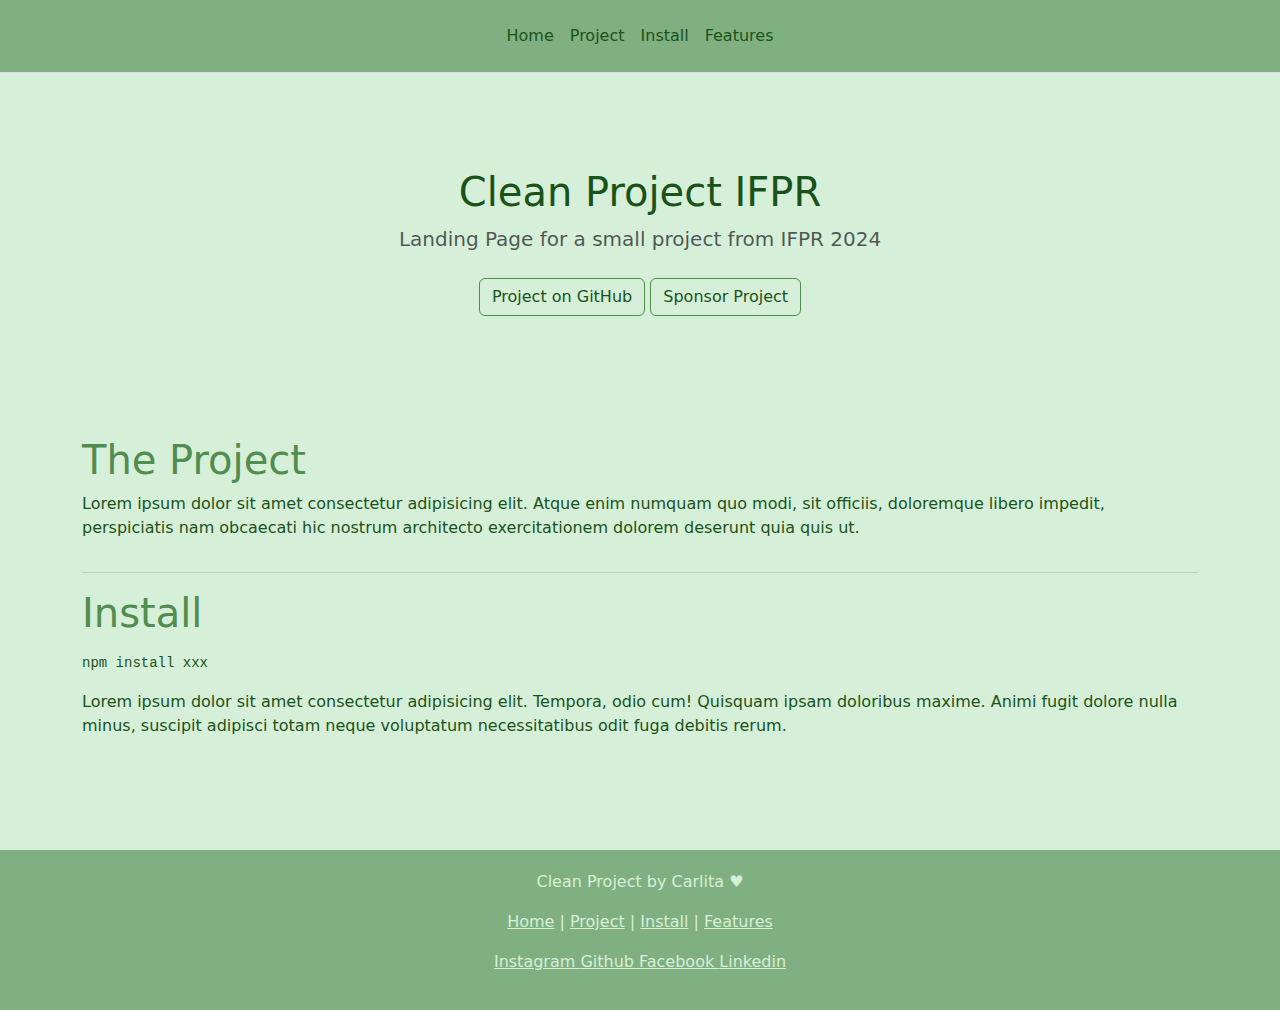
<file: Clean Project IFPR/index.html>
<!DOCTYPE html>
<html lang="en">
<head>
    <meta charset="UTF-8">
    <meta name="viewport" content="width=device-width, initial-scale=1.0">
    <link href="https://cdn.jsdelivr.net/npm/bootstrap@5.3.3/dist/css/bootstrap.min.css" rel="stylesheet" integrity="sha384-QWTKZyjpPEjISv5WaRU9OFeRpok6YctnYmDr5pNlyT2bRjXh0JMhjY6hW+ALEwIH" crossorigin="anonymous">
    <link rel="stylesheet" href="https://use.fontawesome.com/releases/v5.15.4/css/all.css" integrity="sha384-DyZ88mC6Up2uqS4h/KRgHuoeGwBcD4Ng9SiP4dIRy0EXTlnuz47vAwmeGwVChigm" crossorigin="anonymous"/>
    <link rel="stylesheet" href="style.css"> 
    <link rel="icon" href="assets/Image.png" type="png">  
    <title>Clean Project IFPR</title>
</head>
<body>
    <header class="d-flex flex-wrap align-items-center justify-content-center justify-content-between py-3 mb-4 border-bottom fixed-top">
        <div class="col-md-3 mb-2 mb-md-0"></div>
        <ul class="nav col-12 col-md-auto mb-2 justify-content-center mb-md-0">
            <li><a href="#home" class="nav-link px-2"><i class="fa fa-home"></i> Home</a></li>
            <li><a href="#project" class="nav-link px-2"><i class="fa fa-star"></i> Project</a></li>
            <li><a href="#install" class="nav-link px-2"><i class="fa fa-download"></i> Install</a></li>
            <li><a href="#features" class="nav-link px-2"><i class="fa fa-cubes"></i> Features</a></li>
        </ul>
        <div class="col-md-3"></div>
    </header>
    <main>
        <section class="py-5 text-center container" id="home">
            <div class="row py-lg-5">
                <div class="col-lg-6 col-md-8 mx-auto">
                    <br><br><br>
                    <h1 class="fw-light"><b>Clean Project IFPR</b></h1>
                    <p class="lead text-muted">Landing Page for a small project from IFPR 2024</p>
                    <p>
                        <a href="https://github.com" class="btn btn-outline-secondary my-2">
                            <i class="fab fa-github"></i> Project on GitHub
                        </a>
                        <a class="btn btn-outline-secondary my-2">
                            <i class="fa fa-heart"></i> Sponsor Project
                        </a>
                    </p>
                </div>
            </div>
        </section>
        <div class="album mb-4">
            <div class="container">
                <section class="selection-area" id="project">
                    <div class="row row-cols-1 row-cols-md-3 g-3">
                        <div class="col-md-12">
                            <div class="section-title">
                                <h1 class="fw-light"><i class="fa fa-star"></i><b>The Project</b> </h1>
                            </div>
                            <div class="section-description">
                                <p>Lorem ipsum dolor sit amet consectetur adipisicing elit. Atque enim numquam quo modi, sit officiis, doloremque libero impedit, perspiciatis nam obcaecati hic nostrum architecto exercitationem dolorem deserunt quia quis ut.</p>
                            </div>
                        </div>
                    </div>
                </section>
                <div class="section-separator"><hr></div>
                <section class="section-area" id="install">
                    <div class="col-md-12">
                        <div class="section-title">
                            <h1 class="fw-light"><i class="fa fa-download"></i> <b>Install</b></h1>
                        </div>
                        <div class="section-description">
                            <p>
                                <pre><code>npm install xxx</code></pre>
                                Lorem ipsum dolor sit amet consectetur adipisicing elit. Tempora, odio cum! Quisquam ipsam doloribus maxime. Animi fugit dolore nulla minus, suscipit adipisci totam neque voluptatum necessitatibus odit fuga debitis rerum.
                            </p>
                            <br><br><br>
                        </div>
                    </div>
                </section>
            </div>
        </div>
    </main>
    <footer class="text-center">
        <div class="container">
            <p>Clean Project by Carlita &#9829;</p>
            <p>
                <a href="#home">Home</a> |
                <a href="#project">Project</a> |
                <a href="#install">Install</a> |
                <a href="#features">Features</a>
            </p>
        </div>
        <div class="container">
            <p>
                <a class="fab fa-instagram"> Instagram </a>  
                <a class="fab fa-github"> Github </a> 
                <a class="fab fa-facebook"> Facebook </a> 
                <a class="fab fa-linkedin"> Linkedin </a> 
            </p>
        </div>
    </footer>
    <script src="https://cdn.jsdelivr.net/npm/bootstrap@5.3.3/dist/js/bootstrap.bundle.min.js" integrity="sha384-YvpcrYf0tY3lHB60NNkmXc5s9fDVZLESaAA55NDzOxhy9GkcIdslK1eN7N6jIeHz" crossorigin="anonymous"></script>
</body>
</html>
</file>
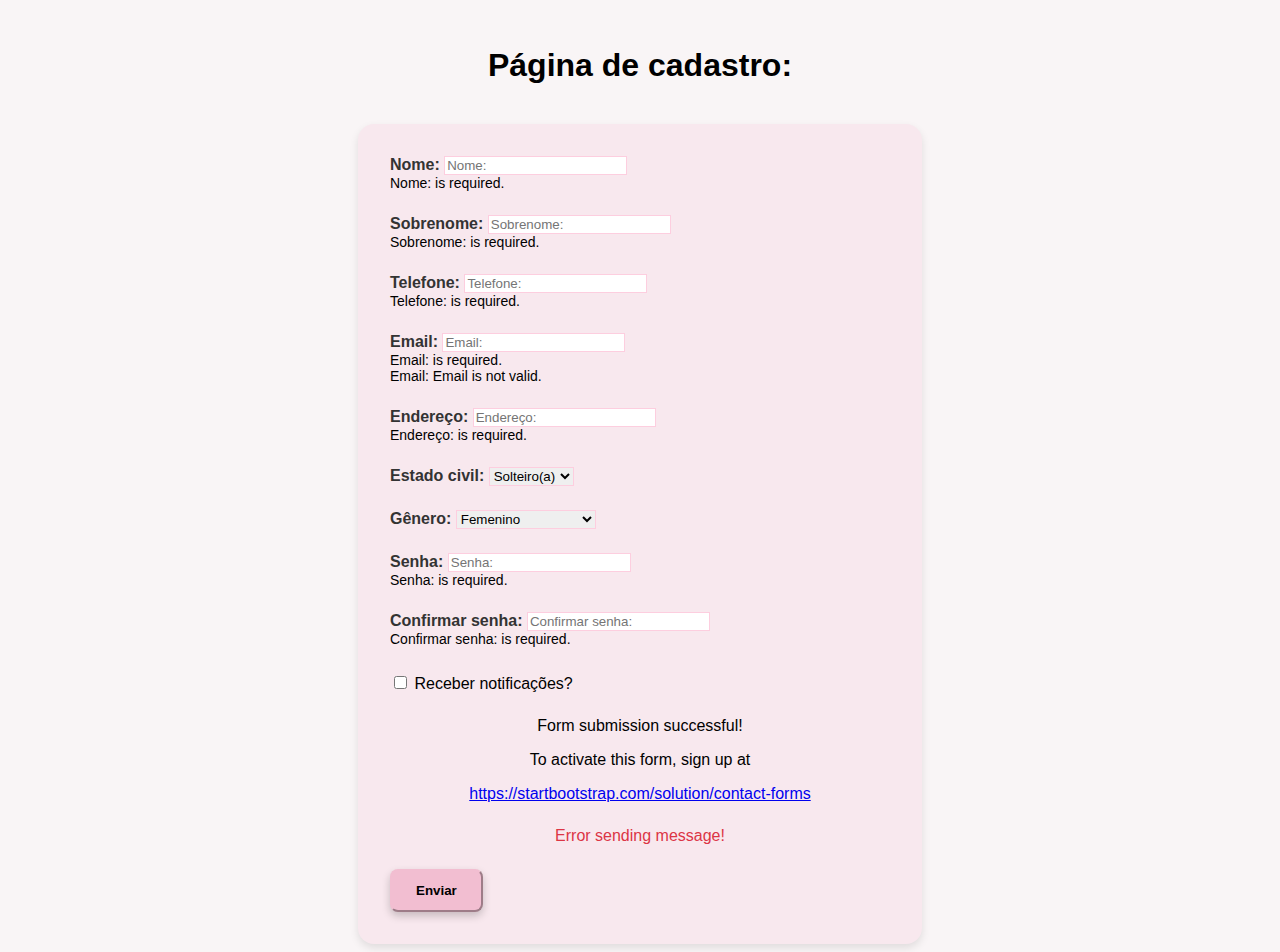
<file: FormulárioBuilder/index.html>
<!DOCTYPE html>
<html lang="en">
<head>
    <meta charset="UTF-8">
    <meta name="viewport" content="width=device-width, initial-scale=1.0">
    <link rel="stylesheet" href="style.css">
    <link rel="icon" href="assets/foto.png" type="png"> 
    <title>Trabalho </title>
</head>
<body>
    <div>
        <br>
        <h1 class="text-center">Página de cadastro:</h1>
        <br>
    </div>
    <div class="container px-5 my-5">
        <form id="contactForm" data-sb-form-api-token="API_TOKEN">
            <div class="mb-3">
                <label class="form-label" for="nome">Nome:</label>
                <input class="form-control" id="nome" type="text" placeholder="Nome:" data-sb-validations="required" />
                <div class="invalid-feedback" data-sb-feedback="nome:required">Nome: is required.</div>
            </div>
            <div class="mb-3">
                <label class="form-label" for="sobrenome">Sobrenome:</label>
                <input class="form-control" id="sobrenome" type="text" placeholder="Sobrenome:" data-sb-validations="required" />
                <div class="invalid-feedback" data-sb-feedback="sobrenome:required">Sobrenome: is required.</div>
            </div>
            <div class="mb-3">
                <label class="form-label" for="telefone">Telefone:</label>
                <input class="form-control" id="telefone" type="text" placeholder="Telefone:" data-sb-validations="required" />
                <div class="invalid-feedback" data-sb-feedback="telefone:required">Telefone: is required.</div>
            </div>
            <div class="mb-3">
                <label class="form-label" for="email">Email:</label>
                <input class="form-control" id="email" type="email" placeholder="Email:" data-sb-validations="required,email" />
                <div class="invalid-feedback" data-sb-feedback="email:required">Email: is required.</div>
                <div class="invalid-feedback" data-sb-feedback="email:email">Email: Email is not valid.</div>
            </div>
            <div class="mb-3">
                <label class="form-label" for="endereco">Endereço:</label>
                <input class="form-control" id="endereco" type="text" placeholder="Endereço:" data-sb-validations="required" />
                <div class="invalid-feedback" data-sb-feedback="endereco:required">Endereço: is required.</div>
            </div>
            <div class="mb-3">
                <label class="form-label" for="estadoCivil">Estado civil:</label>
                <select class="form-select" id="estadoCivil" aria-label="Estado civil:">
                    <option value="Solteiro(a)">Solteiro(a)</option>
                    <option value="Casado(a)">Casado(a)</option>
                    <option value="Viúvo(a)">Viúvo(a)</option>
                </select>
            </div>
            <div class="mb-3">
                <label class="form-label" for="genero">Gênero:</label>
                <select class="form-select" id="genero" aria-label="Gênero:">
                    <option value="Femenino">Femenino</option>
                    <option value="Masculino">Masculino</option>
                    <option value="Prefiro não informar">Prefiro não informar</option>
                </select>
            </div>
            <div class="mb-3">
                <label class="form-label" for="senha">Senha:</label>
                <input class="form-control" id="senha" type="text" placeholder="Senha:" data-sb-validations="required" />
                <div class="invalid-feedback" data-sb-feedback="senha:required">Senha: is required.</div>
            </div>
            <div class="mb-3">
                <label class="form-label" for="confirmarSenha">Confirmar senha:</label>
                <input class="form-control" id="confirmarSenha" type="text" placeholder="Confirmar senha:" data-sb-validations="required" />
                <div class="invalid-feedback" data-sb-feedback="confirmarSenha:required">Confirmar senha: is required.</div>
            </div>
            <div class="mb-3">
                <div class="form-check form-switch">
                    <input class="form-check-input" id="receberNotificacoes" type="checkbox" name="receberNotificacoes" />
                    <label class="form-check-label" for="receberNotificacoes">Receber notificações?</label>
                </div>
            </div>
            <div class="d-none" id="submitSuccessMessage">
                <div class="text-center mb-3">
                    <div class="fw-bolder">Form submission successful!</div>
                    <p>To activate this form, sign up at</p>
                    <a href="https://startbootstrap.com/solution/contact-forms">https://startbootstrap.com/solution/contact-forms</a>
                </div>
            </div>
            <div class="d-none" id="submitErrorMessage">
                <div class="text-center text-danger mb-3">Error sending message!</div>
            </div>
            <div class="d-grid">
                <button class="btn btn-primary btn-lg disabled" id="submitButton" type="submit">Enviar</button>
            </div>
        </form>
    </div>
    <script src="https://cdn.startbootstrap.com/sb-forms-latest.js"></script>
    <script src="https://cdn.startbootstrap.com/sb-forms-latest.js"></script>
</body>
</html>
</file>
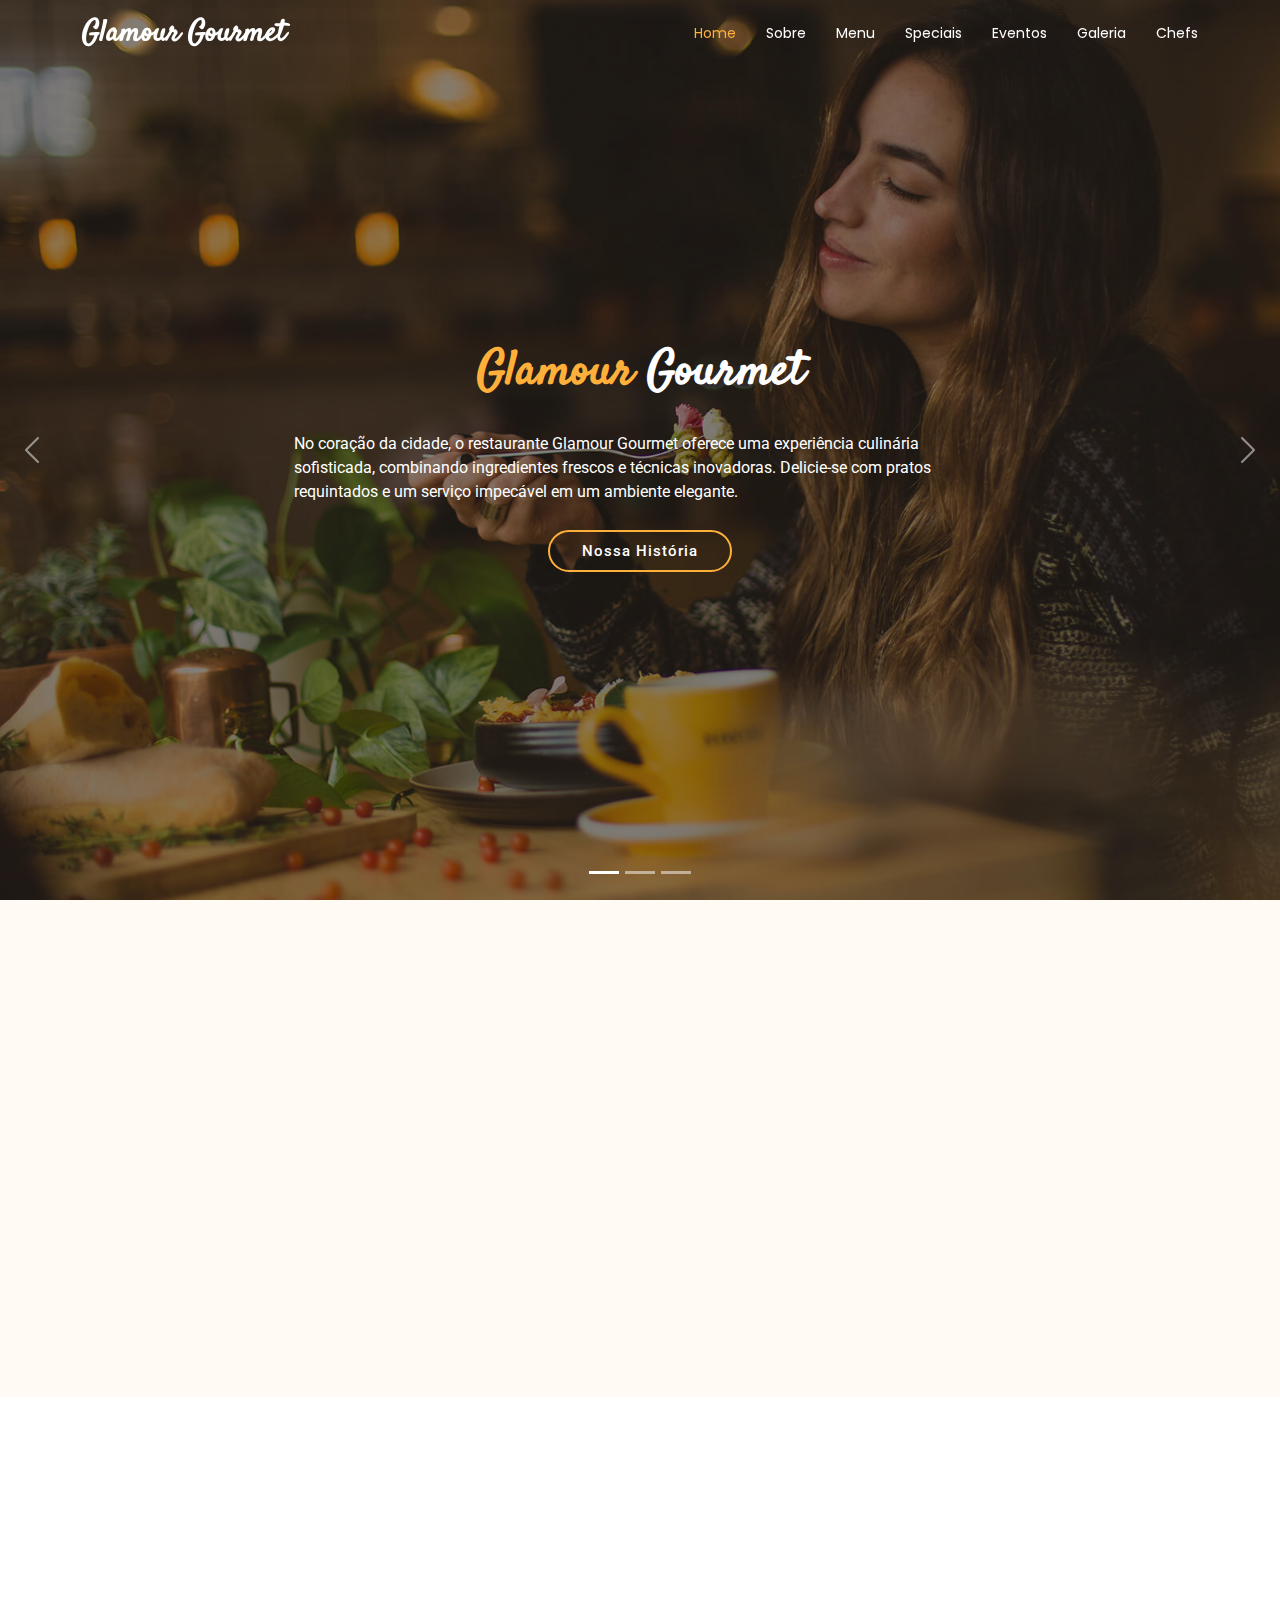
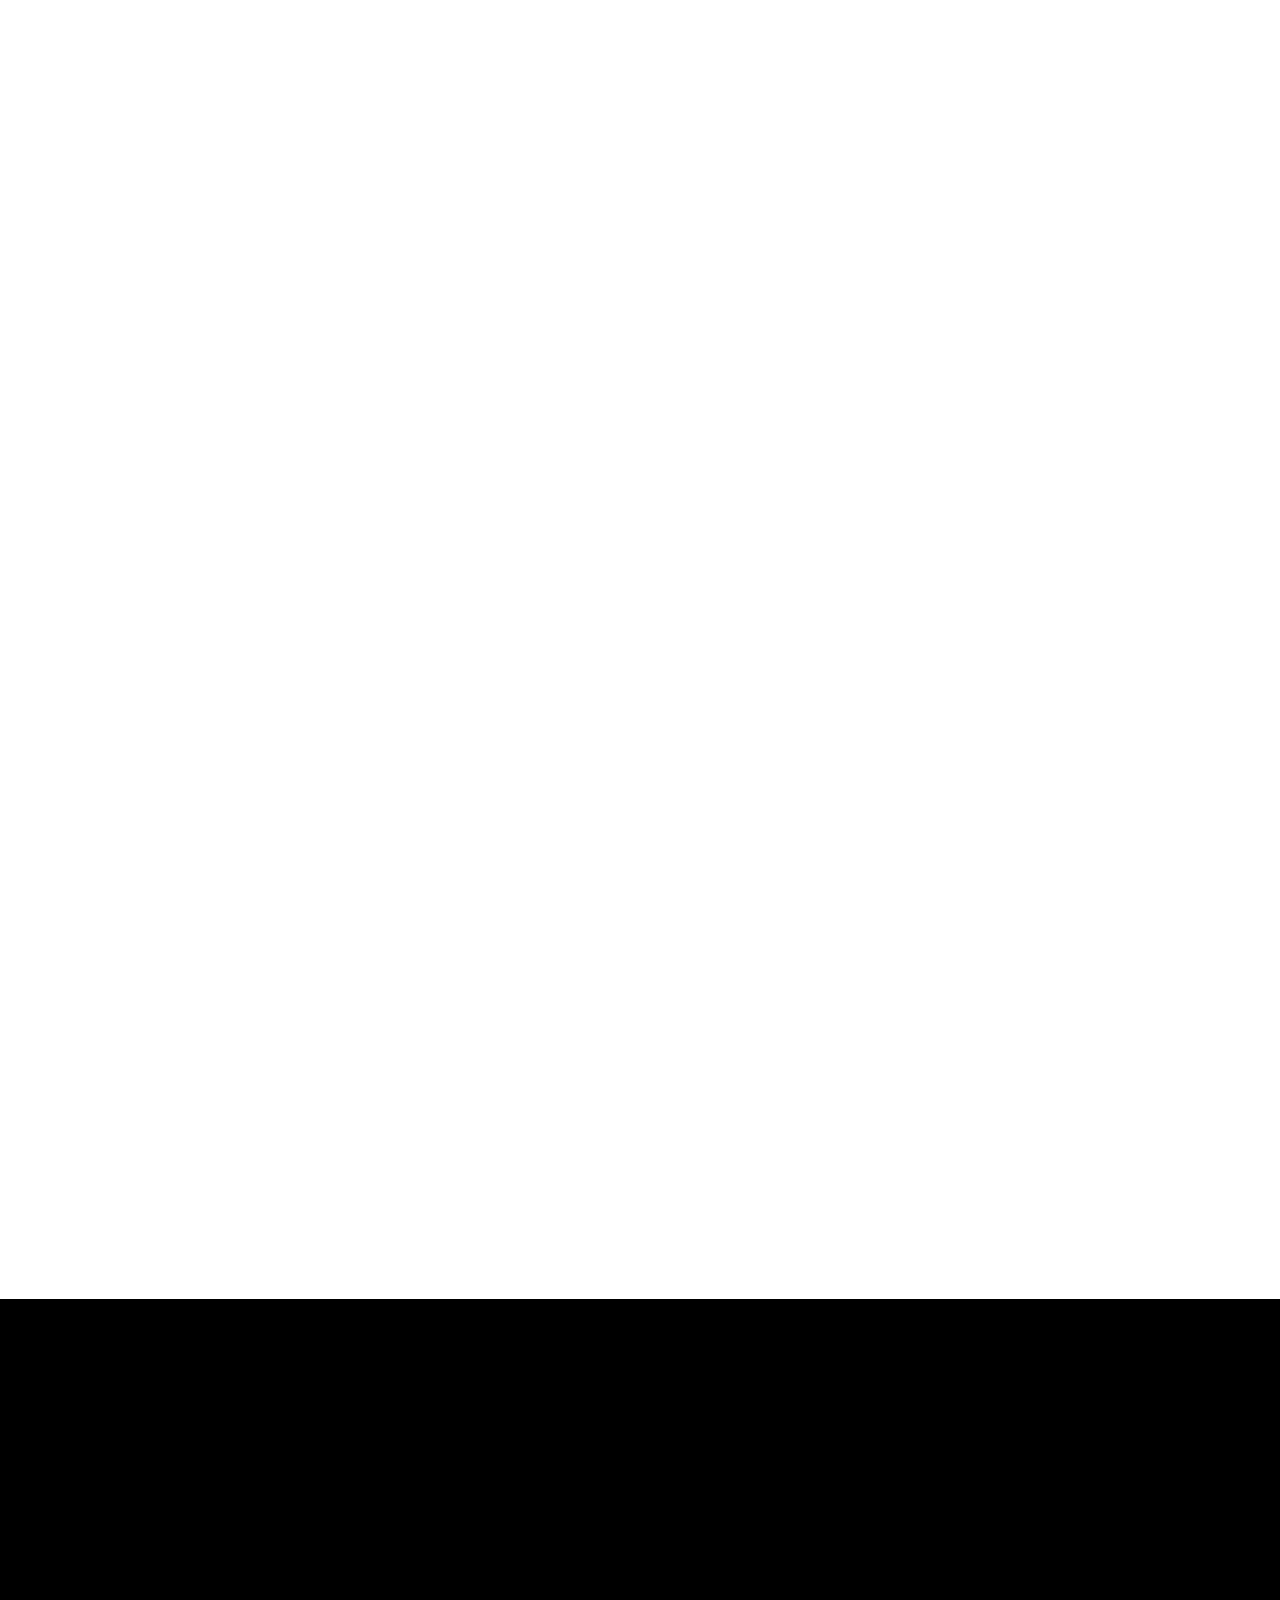
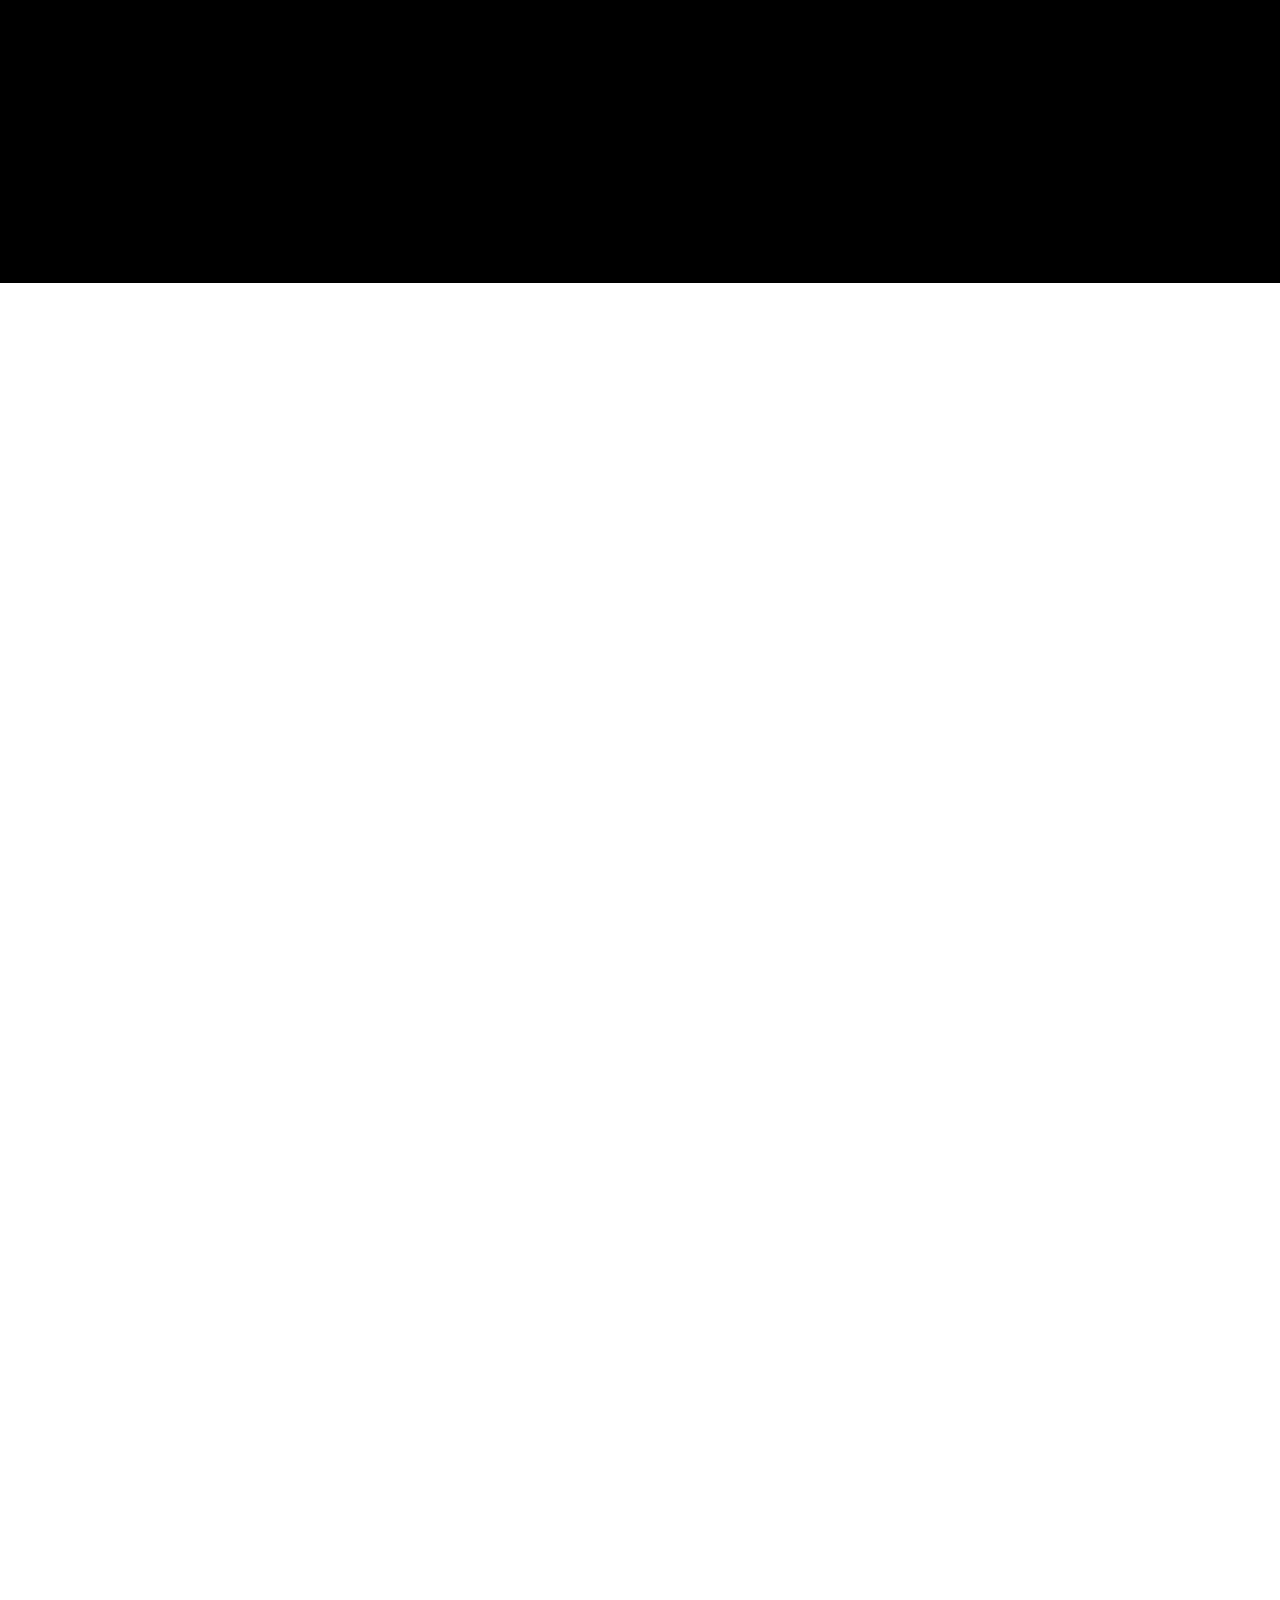
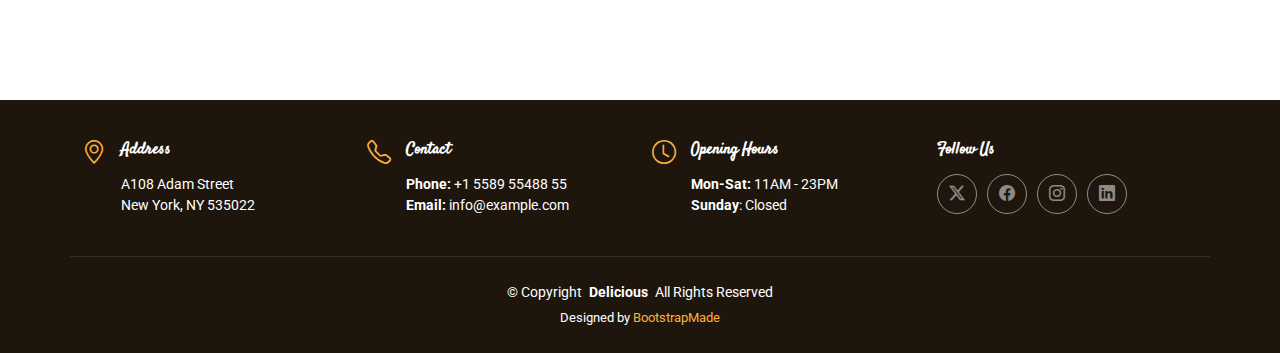
<file: TemplateBootstrap/index.html>
<!DOCTYPE html>
<html lang="en">

<head>
  <meta charset="utf-8">
  <meta content="width=device-width, initial-scale=1.0" name="viewport">
  <title>Index - Delicious Bootstrap Template</title>
  <meta name="description" content="">
  <meta name="keywords" content="">

  <!-- Favicons -->
  <link href="assets/img/favicon.png" rel="icon">
  <link href="assets/img/apple-touch-icon.png" rel="apple-touch-icon">

  <!-- Fonts -->
  <link href="https://fonts.googleapis.com" rel="preconnect">
  <link href="https://fonts.gstatic.com" rel="preconnect" crossorigin>
  <link href="https://fonts.googleapis.com/css2?family=Roboto:ital,wght@0,100;0,300;0,400;0,500;0,700;0,900;1,100;1,300;1,400;1,500;1,700;1,900&family=Poppins:ital,wght@0,100;0,200;0,300;0,400;0,500;0,600;0,700;0,800;0,900;1,100;1,200;1,300;1,400;1,500;1,600;1,700;1,800;1,900&family=Satisfy:wght@400&display=swap" rel="stylesheet">

  <!-- Vendor CSS Files -->
  <link href="assets/vendor/bootstrap/css/bootstrap.min.css" rel="stylesheet">
  <link href="assets/vendor/bootstrap-icons/bootstrap-icons.css" rel="stylesheet">
  <link href="assets/vendor/aos/aos.css" rel="stylesheet">
  <link href="assets/vendor/glightbox/css/glightbox.min.css" rel="stylesheet">
  <link href="assets/vendor/swiper/swiper-bundle.min.css" rel="stylesheet">

  <!-- Main CSS File -->
  <link href="assets/css/main.css" rel="stylesheet">

  <!-- =======================================================
  * Template Name: Delicious
  * Template URL: https://bootstrapmade.com/delicious-free-restaurant-bootstrap-theme/
  * Updated: Aug 07 2024 with Bootstrap v5.3.3
  * Author: BootstrapMade.com
  * License: https://bootstrapmade.com/license/
  ======================================================== -->
</head>

<body class="index-page">
  <header id="header" class="header fixed-top">
    <div class="branding d-flex align-items-cente">
      <div class="container position-relative d-flex align-items-center justify-content-between">
        <a href="index.html" class="logo d-flex align-items-center">
          <!-- Uncomment the line below if you also wish to use an image logo -->
          <!-- <img src="assets/img/logo.png" alt=""> -->
          <h1 class="sitename">Glamour Gourmet</h1>
        </a>
        <nav id="navmenu" class="navmenu">
          <ul>
            <li><a href="#hero" class="active">Home</a></li>
            <li><a href="#about">Sobre</a></li>
            <li><a href="#menu">Menu</a></li>
            <li><a href="#specials">Speciais</a></li>
            <li><a href="#events">Eventos</a></li>
            <li><a href="#gallery">Galeria</a></li>
            <li><a href="#chefs">Chefs</a></li>
          </ul>
          <i class="mobile-nav-toggle d-xl-none bi bi-list"></i>
        </nav>
      </div>
    </div>
  </header>

  <main class="main">

    <!-- Hero Section -->
    <section id="hero" class="hero section dark-background">

      <div id="hero-carousel" class="carousel slide carousel-fade" data-bs-ride="carousel" data-bs-interval="5000">

        <div class="carousel-item active">
          <img src="assets/img/hero-carousel/hero-carousel-1.jpg" alt="">
          <div class="carousel-container">
            <h2><span>Glamour</span> Gourmet</h2>
            <p>No coração da cidade, o restaurante Glamour Gourmet oferece uma experiência culinária sofisticada, combinando ingredientes frescos e técnicas inovadoras. Delicie-se com pratos requintados e um serviço impecável em um ambiente elegante.</p>
            <div>
              <a href="#about" class="btn-get-started">Nossa História</a>
            </div>
          </div>
        </div><!-- End Carousel Item -->

        <div class="carousel-item">
          <img src="assets/img/hero-carousel/hero-carousel-2.jpg" alt="">
          <div class="carousel-container">
            <h2>Nossos Chef's</h2>
            <p>Os chefs do restaurante Glamour Gourmet são mestres da culinária, trazendo habilidades excepcionais e paixão em cada prato. Sua criatividade e técnica garantem uma experiência gastronômica inesquecível e de alta qualidade.</p>
            <div>
              <a href="#chefs" class="btn-get-started">Mais sobre os Chef's</a>
            </div>
          </div>
        </div><!-- End Carousel Item -->

        <div class="carousel-item">
          <img src="assets/img/hero-carousel/hero-carousel-3.jpg" alt="">
          <div class="carousel-container">
            <h2>Nosso Cardápio</h2>
            <p>
              No Restaurante Glamour Gourmet, cada prato é uma obra-prima, preparado com ingredientes de primeira qualidade e técnicas refinadas. A apresentação impecável e os sabores intensos garantem uma experiência gastronômica de excelência, elevando cada refeição a um verdadeiro deleite.</p>
              <div>
                <a href="#menu" class="btn-get-started">Menu</a>
              </div>
          </div>
        </div><!-- End Carousel Item -->
        <a class="carousel-control-prev" href="#hero-carousel" role="button" data-bs-slide="prev">
          <span class="carousel-control-prev-icon bi bi-chevron-left" aria-hidden="true"></span>
        </a>
        <a class="carousel-control-next" href="#hero-carousel" role="button" data-bs-slide="next">
          <span class="carousel-control-next-icon bi bi-chevron-right" aria-hidden="true"></span>
        </a>
        <ol class="carousel-indicators"></ol>
      </div>
    </section><!-- /Hero Section -->

    <!-- About Section -->
    <section id="about" class="about section light-background">

      <div class="container">

        <div class="row gy-4">
          <div class="col-lg-6 position-relative align-self-start" data-aos="fade-up" data-aos-delay="100">
            <img src="assets/img/about.jpg" class="img-fluid" alt="">
            <a href="https://www.youtube.com/watch?v=NBC9QftuCHo" class="glightbox pulsating-play-btn"></a>
          </div>
          <div class="col-lg-6 content" data-aos="fade-up" data-aos-delay="200">
            <h3>O Restaurante Glamour Gourmet : Onde Cada Prato Se Torna uma Obra-Prima Culinária</h3>
            <p class="fst-italic">    Há uma década, o Restaurante Gourmet começou como um pequeno bistrô, idealizado por um jovem chef apaixonado pela arte culinária. Com um sonho de transformar ingredientes locais em obras-primas gastronômicas, ele abriu suas portas em um bairro charmoso e ainda em desenvolvimento. A filosofia do chef sempre foi simples: criar pratos que não só encantassem o paladar, mas que também contassem uma história.
            </p>
            <ul>
              <li><i class="bi bi-check2-all"></i> <span>Ambiente e Experiência: A criação de um ambiente elegante e acolhedor.</span></li>
              <li><i class="bi bi-check2-all"></i> <span>Inovação e Tradição: A combinação de técnicas culinárias tradicionais e inovadoras.</span></li>
              <li><i class="bi bi-check2-all"></i> <span>Legado e Futuro: O impacto do restaurante na cena gastronômica local.</span></li>
            </ul>
          </div>
        </div>
      </div>

    </section><!-- /About Section --> 

    <!-- Menu Section -->
    <section id="menu" class="menu section">

      <!-- Section Title -->
      <div class="container section-title" data-aos="fade-up">
        <h2>Menu</h2>
        <div><span>Check Our Tasty</span> <span class="description-title">Menu</span></div>
      </div><!-- End Section Title -->

      <div class="container isotope-layout" data-default-filter="*" data-layout="masonry" data-sort="original-order">

        <div class="row" data-aos="fade-up" data-aos-delay="100">
          <div class="col-lg-12 d-flex justify-content-center">
            <ul class="menu-filters isotope-filters">
              <li data-filter="*" class="filter-active">All</li>
              <li data-filter=".filter-starters">Starters</li>
              <li data-filter=".filter-salads">Salads</li>
              <li data-filter=".filter-specialty">Specialty</li>
            </ul>
          </div>
        </div><!-- Menu Filters -->

        <div class="row isotope-container" data-aos="fade-up" data-aos-delay="200">

          <div class="col-lg-6 menu-item isotope-item filter-starters">
            <img src="assets/img/menu/lobster-bisque.jpg" class="menu-img" alt="">
            <div class="menu-content">
              <a href="#">Lobster Bisque</a><span>$5.95</span>
            </div>
            <div class="menu-ingredients">
              Lorem, deren, trataro, filede, nerada
            </div>
          </div><!-- Menu Item -->

          <div class="col-lg-6 menu-item isotope-item filter-specialty">
            <img src="assets/img/menu/bread-barrel.jpg" class="menu-img" alt="">
            <div class="menu-content">
              <a href="#">Bread Barrel</a><span>$6.95</span>
            </div>
            <div class="menu-ingredients">
              Lorem, deren, trataro, filede, nerada
            </div>
          </div><!-- Menu Item -->

          <div class="col-lg-6 menu-item isotope-item filter-starters">
            <img src="assets/img/menu/cake.jpg" class="menu-img" alt="">
            <div class="menu-content">
              <a href="#">Crab Cake</a><span>$7.95</span>
            </div>
            <div class="menu-ingredients">
              A delicate crab cake served on a toasted roll with lettuce and tartar sauce
            </div>
          </div><!-- Menu Item -->

          <div class="col-lg-6 menu-item isotope-item filter-salads">
            <img src="assets/img/menu/caesar.jpg" class="menu-img" alt="">
            <div class="menu-content">
              <a href="#">Caesar Selections</a><span>$8.95</span>
            </div>
            <div class="menu-ingredients">
              Lorem, deren, trataro, filede, nerada
            </div>
          </div><!-- Menu Item -->

          <div class="col-lg-6 menu-item isotope-item filter-specialty">
            <img src="assets/img/menu/tuscan-grilled.jpg" class="menu-img" alt="">
            <div class="menu-content">
              <a href="#">Tuscan Grilled</a><span>$9.95</span>
            </div>
            <div class="menu-ingredients">
              Grilled chicken with provolone, artichoke hearts, and roasted red pesto
            </div>
          </div><!-- Menu Item -->

          <div class="col-lg-6 menu-item isotope-item filter-starters">
            <img src="assets/img/menu/mozzarella.jpg" class="menu-img" alt="">
            <div class="menu-content">
              <a href="#">Mozzarella Stick</a><span>$4.95</span>
            </div>
            <div class="menu-ingredients">
              Lorem, deren, trataro, filede, nerada
            </div>
          </div><!-- Menu Item -->

          <div class="col-lg-6 menu-item isotope-item filter-salads">
            <img src="assets/img/menu/greek-salad.jpg" class="menu-img" alt="">
            <div class="menu-content">
              <a href="#">Greek Salad</a><span>$9.95</span>
            </div>
            <div class="menu-ingredients">
              Fresh spinach, crisp romaine, tomatoes, and Greek olives
            </div>
          </div><!-- Menu Item -->

          <div class="col-lg-6 menu-item isotope-item filter-salads">
            <img src="assets/img/menu/spinach-salad.jpg" class="menu-img" alt="">
            <div class="menu-content">
              <a href="#">Spinach Salad</a><span>$9.95</span>
            </div>
            <div class="menu-ingredients">
              Fresh spinach with mushrooms, hard boiled egg, and warm bacon vinaigrette
            </div>
          </div><!-- Menu Item -->

          <div class="col-lg-6 menu-item isotope-item filter-specialty">
            <img src="assets/img/menu/lobster-roll.jpg" class="menu-img" alt="">
            <div class="menu-content">
              <a href="#">Lobster Roll</a><span>$12.95</span>
            </div>
            <div class="menu-ingredients">
              Plump lobster meat, mayo and crisp lettuce on a toasted bulky roll
            </div>
          </div><!-- Menu Item -->

        </div><!-- Menu Container -->

      </div>

    </section><!-- /Menu Section -->

    <!-- Specials Section -->
    <section id="specials" class="specials section">

      <!-- Section Title -->
      <div class="container section-title" data-aos="fade-up">
        <h2>Specials</h2>
        <div><span>Check Our</span> <span class="description-title">Specials</span></div>
      </div><!-- End Section Title -->

      <div class="container" data-aos="fade-up" data-aos-delay="100">

        <div class="row">
          <div class="col-lg-3">
            <ul class="nav nav-tabs flex-column">
              <li class="nav-item">
                <a class="nav-link active show" data-bs-toggle="tab" href="#specials-tab-1">Modi sit est</a>
              </li>
              <li class="nav-item">
                <a class="nav-link" data-bs-toggle="tab" href="#specials-tab-2">Unde praesentium sed</a>
              </li>
              <li class="nav-item">
                <a class="nav-link" data-bs-toggle="tab" href="#specials-tab-3">Pariatur explicabo vel</a>
              </li>
              <li class="nav-item">
                <a class="nav-link" data-bs-toggle="tab" href="#specials-tab-4">Nostrum qui quasi</a>
              </li>
              <li class="nav-item">
                <a class="nav-link" data-bs-toggle="tab" href="#specials-tab-5">Iusto ut expedita aut</a>
              </li>
            </ul>
          </div>
          <div class="col-lg-9 mt-4 mt-lg-0">
            <div class="tab-content">
              <div class="tab-pane active show" id="specials-tab-1">
                <div class="row">
                  <div class="col-lg-8 details order-2 order-lg-1">
                    <h3>Architecto ut aperiam autem id</h3>
                    <p class="fst-italic">Qui laudantium consequatur laborum sit qui ad sapiente dila parde sonata raqer a videna mareta paulona marka</p>
                    <p>Et nobis maiores eius. Voluptatibus ut enim blanditiis atque harum sint. Laborum eos ipsum ipsa odit magni. Incidunt hic ut molestiae aut qui. Est repellat minima eveniet eius et quis magni nihil. Consequatur dolorem quaerat quos qui similique accusamus nostrum rem vero</p>
                  </div>
                  <div class="col-lg-4 text-center order-1 order-lg-2">
                    <img src="assets/img/specials-1.jpg" alt="" class="img-fluid">
                  </div>
                </div>
              </div>
              <div class="tab-pane" id="specials-tab-2">
                <div class="row">
                  <div class="col-lg-8 details order-2 order-lg-1">
                    <h3>Et blanditiis nemo veritatis excepturi</h3>
                    <p class="fst-italic">Qui laudantium consequatur laborum sit qui ad sapiente dila parde sonata raqer a videna mareta paulona marka</p>
                    <p>Ea ipsum voluptatem consequatur quis est. Illum error ullam omnis quia et reiciendis sunt sunt est. Non aliquid repellendus itaque accusamus eius et velit ipsa voluptates. Optio nesciunt eaque beatae accusamus lerode pakto madirna desera vafle de nideran pal</p>
                  </div>
                  <div class="col-lg-4 text-center order-1 order-lg-2">
                    <img src="assets/img/specials-2.jpg" alt="" class="img-fluid">
                  </div>
                </div>
              </div>
              <div class="tab-pane" id="specials-tab-3">
                <div class="row">
                  <div class="col-lg-8 details order-2 order-lg-1">
                    <h3>Impedit facilis occaecati odio neque aperiam sit</h3>
                    <p class="fst-italic">Eos voluptatibus quo. Odio similique illum id quidem non enim fuga. Qui natus non sunt dicta dolor et. In asperiores velit quaerat perferendis aut</p>
                    <p>Iure officiis odit rerum. Harum sequi eum illum corrupti culpa veritatis quisquam. Neque necessitatibus illo rerum eum ut. Commodi ipsam minima molestiae sed laboriosam a iste odio. Earum odit nesciunt fugiat sit ullam. Soluta et harum voluptatem optio quae</p>
                  </div>
                  <div class="col-lg-4 text-center order-1 order-lg-2">
                    <img src="assets/img/specials-3.jpg" alt="" class="img-fluid">
                  </div>
                </div>
              </div>
              <div class="tab-pane" id="specials-tab-4">
                <div class="row">
                  <div class="col-lg-8 details order-2 order-lg-1">
                    <h3>Fuga dolores inventore laboriosam ut est accusamus laboriosam dolore</h3>
                    <p class="fst-italic">Totam aperiam accusamus. Repellat consequuntur iure voluptas iure porro quis delectus</p>
                    <p>Eaque consequuntur consequuntur libero expedita in voluptas. Nostrum ipsam necessitatibus aliquam fugiat debitis quis velit. Eum ex maxime error in consequatur corporis atque. Eligendi asperiores sed qui veritatis aperiam quia a laborum inventore</p>
                  </div>
                  <div class="col-lg-4 text-center order-1 order-lg-2">
                    <img src="assets/img/specials-4.jpg" alt="" class="img-fluid">
                  </div>
                </div>
              </div>
              <div class="tab-pane" id="specials-tab-5">
                <div class="row">
                  <div class="col-lg-8 details order-2 order-lg-1">
                    <h3>Est eveniet ipsam sindera pad rone matrelat sando reda</h3>
                    <p class="fst-italic">Omnis blanditiis saepe eos autem qui sunt debitis porro quia.</p>
                    <p>Exercitationem nostrum omnis. Ut reiciendis repudiandae minus. Omnis recusandae ut non quam ut quod eius qui. Ipsum quia odit vero atque qui quibusdam amet. Occaecati sed est sint aut vitae molestiae voluptate vel</p>
                  </div>
                  <div class="col-lg-4 text-center order-1 order-lg-2">
                    <img src="assets/img/specials-5.jpg" alt="" class="img-fluid">
                  </div>
                </div>
              </div>
            </div>
          </div>
        </div>

      </div>

    </section><!-- /Specials Section -->

    <!-- Events Section -->
    <section id="events" class="events section">

      <img class="slider-bg" src="assets/img/events-bg.jpg" alt="" data-aos="fade-in">

      <div class="container">

        <div class="swiper init-swiper" data-aos="fade-up" data-aos-delay="100">
          <script type="application/json" class="swiper-config">
            {
              "loop": true,
              "speed": 600,
              "autoplay": {
                "delay": 5000
              },
              "slidesPerView": "auto",
              "pagination": {
                "el": ".swiper-pagination",
                "type": "bullets",
                "clickable": true
              }
            }
          </script>
          <div class="swiper-wrapper">

            <div class="swiper-slide">
              <div class="row gy-4 event-item">
                <div class="col-lg-6">
                  <img src="assets/img/events-slider/events-slider-1.jpg" class="img-fluid" alt="">
                </div>
                <div class="col-lg-6 pt-4 pt-lg-0 content">
                  <h3>Birthday Parties</h3>
                  <div class="price">
                    <p><span>$189</span></p>
                  </div>
                  <p class="fst-italic">
                    Lorem ipsum dolor sit amet, consectetur adipiscing elit, sed do eiusmod tempor incididunt ut labore et dolore
                    magna aliqua.
                  </p>
                  <ul>
                    <li><i class="bi bi-check2-circle"></i> <span>Ullamco laboris nisi ut aliquip ex ea commodo consequat.</span></li>
                    <li><i class="bi bi-check2-circle"></i> <span>Duis aute irure dolor in reprehenderit in voluptate velit.</span></li>
                    <li><i class="bi bi-check2-circle"></i> <span>Ullamco laboris nisi ut aliquip ex ea commodo consequat.</span></li>
                  </ul>
                  <p>
                    Ullamco laboris nisi ut aliquip ex ea commodo consequat. Duis aute irure dolor in reprehenderit in voluptate
                    velit esse cillum dolore eu fugiat nulla pariatur
                  </p>
                </div>
              </div>
            </div><!-- End Slider item -->

            <div class="swiper-slide">
              <div class="row gy-4 event-item">
                <div class="col-lg-6">
                  <img src="assets/img/events-slider/events-slider-2.jpg" class="img-fluid" alt="">
                </div>
                <div class="col-lg-6 pt-4 pt-lg-0 content">
                  <h3>Private Parties</h3>
                  <div class="price">
                    <p><span>$290</span></p>
                  </div>
                  <p class="fst-italic">
                    Lorem ipsum dolor sit amet, consectetur adipiscing elit, sed do eiusmod tempor incididunt ut labore et dolore
                    magna aliqua.
                  </p>
                  <ul>
                    <li><i class="bi bi-check2-circle"></i> <span>Ullamco laboris nisi ut aliquip ex ea commodo consequat.</span></li>
                    <li><i class="bi bi-check2-circle"></i> <span>Duis aute irure dolor in reprehenderit in voluptate velit.</span></li>
                    <li><i class="bi bi-check2-circle"></i> <span>Ullamco laboris nisi ut aliquip ex ea commodo consequat.</span></li>
                  </ul>
                  <p>
                    Ullamco laboris nisi ut aliquip ex ea commodo consequat. Duis aute irure dolor in reprehenderit in voluptate
                    velit esse cillum dolore eu fugiat nulla pariatur
                  </p>
                </div>
              </div>
            </div><!-- End Slider item -->

            <div class="swiper-slide">
              <div class="row gy-4 event-item">
                <div class="col-lg-6">
                  <img src="assets/img/events-slider/events-slider-3.jpg" class="img-fluid" alt="">
                </div>
                <div class="col-lg-6 pt-4 pt-lg-0 content">
                  <h3>Custom Parties</h3>
                  <div class="price">
                    <p><span>$99</span></p>
                  </div>
                  <p class="fst-italic">
                    Lorem ipsum dolor sit amet, consectetur adipiscing elit, sed do eiusmod tempor incididunt ut labore et dolore
                    magna aliqua.
                  </p>
                  <ul>
                    <li><i class="bi bi-check2-circle"></i> <span>Ullamco laboris nisi ut aliquip ex ea commodo consequat.</span></li>
                    <li><i class="bi bi-check2-circle"></i> <span>Duis aute irure dolor in reprehenderit in voluptate velit.</span></li>
                    <li><i class="bi bi-check2-circle"></i> <span>Ullamco laboris nisi ut aliquip ex ea commodo consequat.</span></li>
                  </ul>
                  <p>
                    Ullamco laboris nisi ut aliquip ex ea commodo consequat. Duis aute irure dolor in reprehenderit in voluptate
                    velit esse cillum dolore eu fugiat nulla pariatur
                  </p>
                </div>
              </div>
            </div><!-- End Slider item -->

          </div>
          <div class="swiper-pagination"></div>
        </div>

      </div>

    </section><!-- /Events Section -->

    <!-- Gallery Section -->
    <section id="gallery" class="gallery section">

      <!-- Section Title -->
      <div class="container section-title" data-aos="fade-up">
        <h2>Gallery</h2>
        <div><span>Some photos from</span> <span class="description-title">Our Restaurant</span></div>
      </div><!-- End Section Title -->

      <div class="container-fluid" data-aos="fade-up" data-aos-delay="100">

        <div class="row g-0">

          <div class="col-lg-3 col-md-4">
            <div class="gallery-item">
              <a href="assets/img/gallery/gallery-1.jpg" class="glightbox" data-gallery="images-gallery">
                <img src="assets/img/gallery/gallery-1.jpg" alt="" class="img-fluid">
              </a>
            </div>
          </div><!-- End Gallery Item -->

          <div class="col-lg-3 col-md-4">
            <div class="gallery-item">
              <a href="assets/img/gallery/gallery-2.jpg" class="glightbox" data-gallery="images-gallery">
                <img src="assets/img/gallery/gallery-2.jpg" alt="" class="img-fluid">
              </a>
            </div>
          </div><!-- End Gallery Item -->

          <div class="col-lg-3 col-md-4">
            <div class="gallery-item">
              <a href="assets/img/gallery/gallery-3.jpg" class="glightbox" data-gallery="images-gallery">
                <img src="assets/img/gallery/gallery-3.jpg" alt="" class="img-fluid">
              </a>
            </div>
          </div><!-- End Gallery Item -->

          <div class="col-lg-3 col-md-4">
            <div class="gallery-item">
              <a href="assets/img/gallery/gallery-4.jpg" class="glightbox" data-gallery="images-gallery">
                <img src="assets/img/gallery/gallery-4.jpg" alt="" class="img-fluid">
              </a>
            </div>
          </div><!-- End Gallery Item -->

          <div class="col-lg-3 col-md-4">
            <div class="gallery-item">
              <a href="assets/img/gallery/gallery-5.jpg" class="glightbox" data-gallery="images-gallery">
                <img src="assets/img/gallery/gallery-5.jpg" alt="" class="img-fluid">
              </a>
            </div>
          </div><!-- End Gallery Item -->

          <div class="col-lg-3 col-md-4">
            <div class="gallery-item">
              <a href="assets/img/gallery/gallery-6.jpg" class="glightbox" data-gallery="images-gallery">
                <img src="assets/img/gallery/gallery-6.jpg" alt="" class="img-fluid">
              </a>
            </div>
          </div><!-- End Gallery Item -->

          <div class="col-lg-3 col-md-4">
            <div class="gallery-item">
              <a href="assets/img/gallery/gallery-7.jpg" class="glightbox" data-gallery="images-gallery">
                <img src="assets/img/gallery/gallery-7.jpg" alt="" class="img-fluid">
              </a>
            </div>
          </div><!-- End Gallery Item -->

          <div class="col-lg-3 col-md-4">
            <div class="gallery-item">
              <a href="assets/img/gallery/gallery-8.jpg" class="glightbox" data-gallery="images-gallery">
                <img src="assets/img/gallery/gallery-8.jpg" alt="" class="img-fluid">
              </a>
            </div>
          </div><!-- End Gallery Item -->

        </div>

      </div>

    </section><!-- /Gallery Section -->

    <!-- Chefs Section -->
    <section id="chefs" class="chefs section">

      <!-- Section Title -->
      <div class="container section-title" data-aos="fade-up">
        <h2>Chefs</h2>
        <div><span>Our Professional</span> <span class="description-title">Chefs</span></div>
      </div><!-- End Section Title -->

      <div class="container">

        <div class="row gy-5">

          <div class="col-lg-4 col-md-6" data-aos="fade-up" data-aos-delay="100">
            <div class="member">
              <div class="pic"><img src="assets/img/chefs/chefs-1.jpg" class="img-fluid" alt=""></div>
              <div class="member-info">
                <h4>Walter White</h4>
                <span>Master Chef</span>
                <div class="social">
                  <a href=""><i class="bi bi-twitter-x"></i></a>
                  <a href=""><i class="bi bi-facebook"></i></a>
                  <a href=""><i class="bi bi-instagram"></i></a>
                  <a href=""><i class="bi bi-linkedin"></i></a>
                </div>
              </div>
            </div>
          </div><!-- End Team Member -->

          <div class="col-lg-4 col-md-6" data-aos="fade-up" data-aos-delay="200">
            <div class="member">
              <div class="pic"><img src="assets/img/chefs/chefs-2.jpg" class="img-fluid" alt=""></div>
              <div class="member-info">
                <h4>Sarah Jhonson</h4>
                <span>Patissier</span>
                <div class="social">
                  <a href=""><i class="bi bi-twitter-x"></i></a>
                  <a href=""><i class="bi bi-facebook"></i></a>
                  <a href=""><i class="bi bi-instagram"></i></a>
                  <a href=""><i class="bi bi-linkedin"></i></a>
                </div>
              </div>
            </div>
          </div><!-- End Team Member -->

          <div class="col-lg-4 col-md-6" data-aos="fade-up" data-aos-delay="300">
            <div class="member">
              <div class="pic"><img src="assets/img/chefs/chefs-3.jpg" class="img-fluid" alt=""></div>
              <div class="member-info">
                <h4>William Anderson</h4>
                <span>Cook</span>
                <div class="social">
                  <a href=""><i class="bi bi-twitter-x"></i></a>
                  <a href=""><i class="bi bi-facebook"></i></a>
                  <a href=""><i class="bi bi-instagram"></i></a>
                  <a href=""><i class="bi bi-linkedin"></i></a>
                </div>
              </div>
            </div>
          </div><!-- End Team Member -->

        </div>

      </div>

    </section><!-- /Chefs Section -->
  </main>

  <footer id="footer" class="footer dark-background">

    <div class="container">
      <div class="row gy-3">
        <div class="col-lg-3 col-md-6 d-flex">
          <i class="bi bi-geo-alt icon"></i>
          <div class="address">
            <h4>Address</h4>
            <p>A108 Adam Street</p>
            <p>New York, NY 535022</p>
            <p></p>
          </div>

        </div>

        <div class="col-lg-3 col-md-6 d-flex">
          <i class="bi bi-telephone icon"></i>
          <div>
            <h4>Contact</h4>
            <p>
              <strong>Phone:</strong> <span>+1 5589 55488 55</span><br>
              <strong>Email:</strong> <span>info@example.com</span><br>
            </p>
          </div>
        </div>

        <div class="col-lg-3 col-md-6 d-flex">
          <i class="bi bi-clock icon"></i>
          <div>
            <h4>Opening Hours</h4>
            <p>
              <strong>Mon-Sat:</strong> <span>11AM - 23PM</span><br>
              <strong>Sunday</strong>: <span>Closed</span>
            </p>
          </div>
        </div>

        <div class="col-lg-3 col-md-6">
          <h4>Follow Us</h4>
          <div class="social-links d-flex">
            <a href="#" class="twitter"><i class="bi bi-twitter-x"></i></a>
            <a href="#" class="facebook"><i class="bi bi-facebook"></i></a>
            <a href="#" class="instagram"><i class="bi bi-instagram"></i></a>
            <a href="#" class="linkedin"><i class="bi bi-linkedin"></i></a>
          </div>
        </div>

      </div>
    </div>

    <div class="container copyright text-center mt-4">
      <p>© <span>Copyright</span> <strong class="px-1 sitename">Delicious</strong> <span>All Rights Reserved</span></p>
      <div class="credits">
        <!-- All the links in the footer should remain intact. -->
        <!-- You can delete the links only if you've purchased the pro version. -->
        <!-- Licensing information: https://bootstrapmade.com/license/ -->
        <!-- Purchase the pro version with working PHP/AJAX contact form: [buy-url] -->
        Designed by <a href="https://bootstrapmade.com/">BootstrapMade</a>
      </div>
    </div>

  </footer>

  <!-- Scroll Top -->
  <a href="#" id="scroll-top" class="scroll-top d-flex align-items-center justify-content-center"><i class="bi bi-arrow-up-short"></i></a>

  <!-- Preloader -->
  <div id="preloader"></div>

  <!-- Vendor JS Files -->
  <script src="assets/vendor/bootstrap/js/bootstrap.bundle.min.js"></script>
  <script src="assets/vendor/php-email-form/validate.js"></script>
  <script src="assets/vendor/aos/aos.js"></script>
  <script src="assets/vendor/glightbox/js/glightbox.min.js"></script>
  <script src="assets/vendor/imagesloaded/imagesloaded.pkgd.min.js"></script>
  <script src="assets/vendor/isotope-layout/isotope.pkgd.min.js"></script>
  <script src="assets/vendor/swiper/swiper-bundle.min.js"></script>

  <!-- Main JS File -->
  <script src="assets/js/main.js"></script>

</body>

</html>
</file>
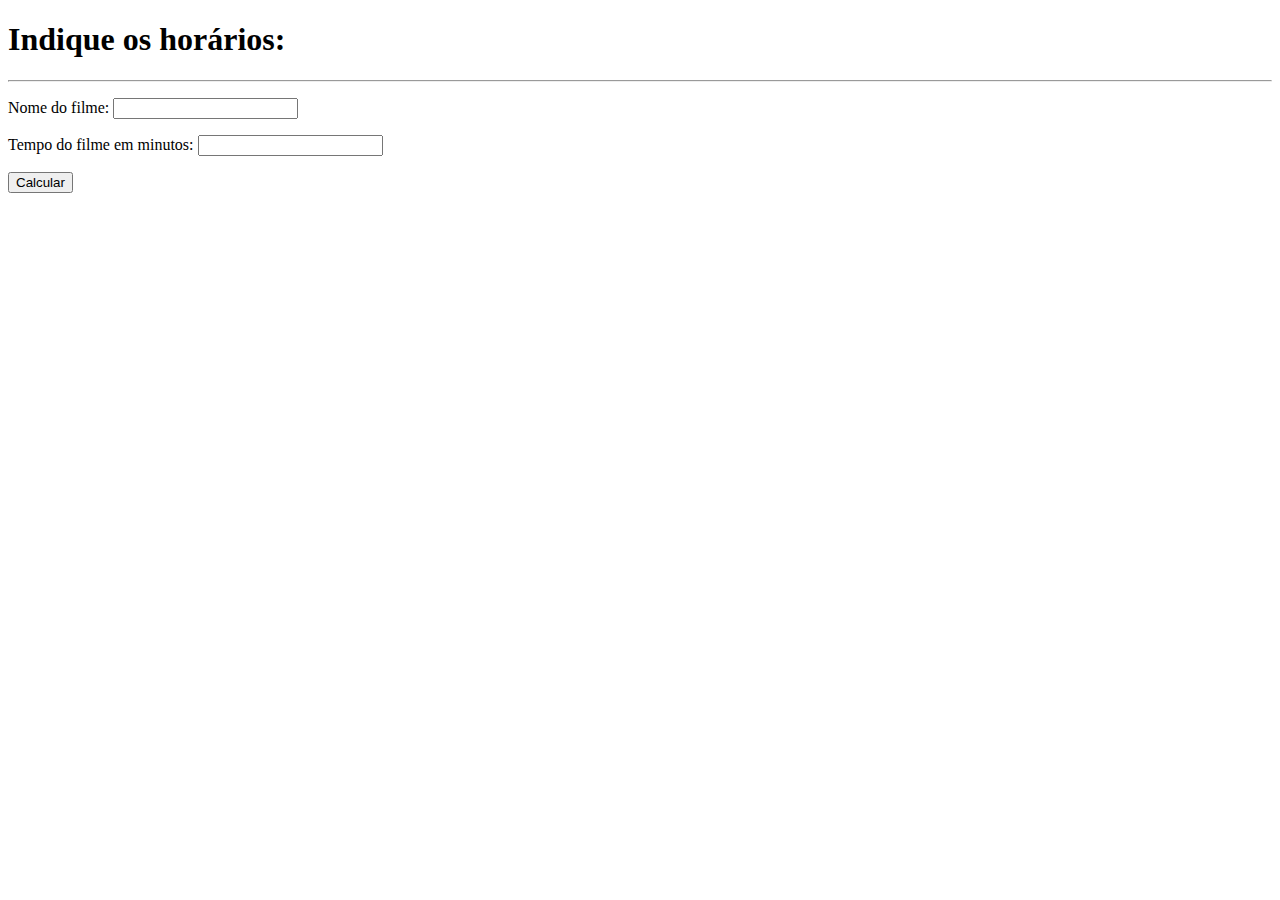
<file: Aula2309/filme.html>
<!DOCTYPE html>
<html lang="en">
<head>
    <meta charset="UTF-8">
    <meta name="viewport" content="width=device-width, initial-scale=1.0">
    <title>Tempo de Duração do filme em horas:</title>
</head>
<body>
    <h1>Indique os horários:</h1>
    <hr>
    <form>
        <p>Nome do filme:
            <input type="text" id="nomeFilme">        
        </p>
        <p>Tempo do filme em minutos: 
            <input type="number" id="minutoFilme">
        </p>
        <input type="submit" value="Calcular">
    </form>
    <h3></h3>
    <script src="filmeJs.js"></script>
</body>
</html>
</file>
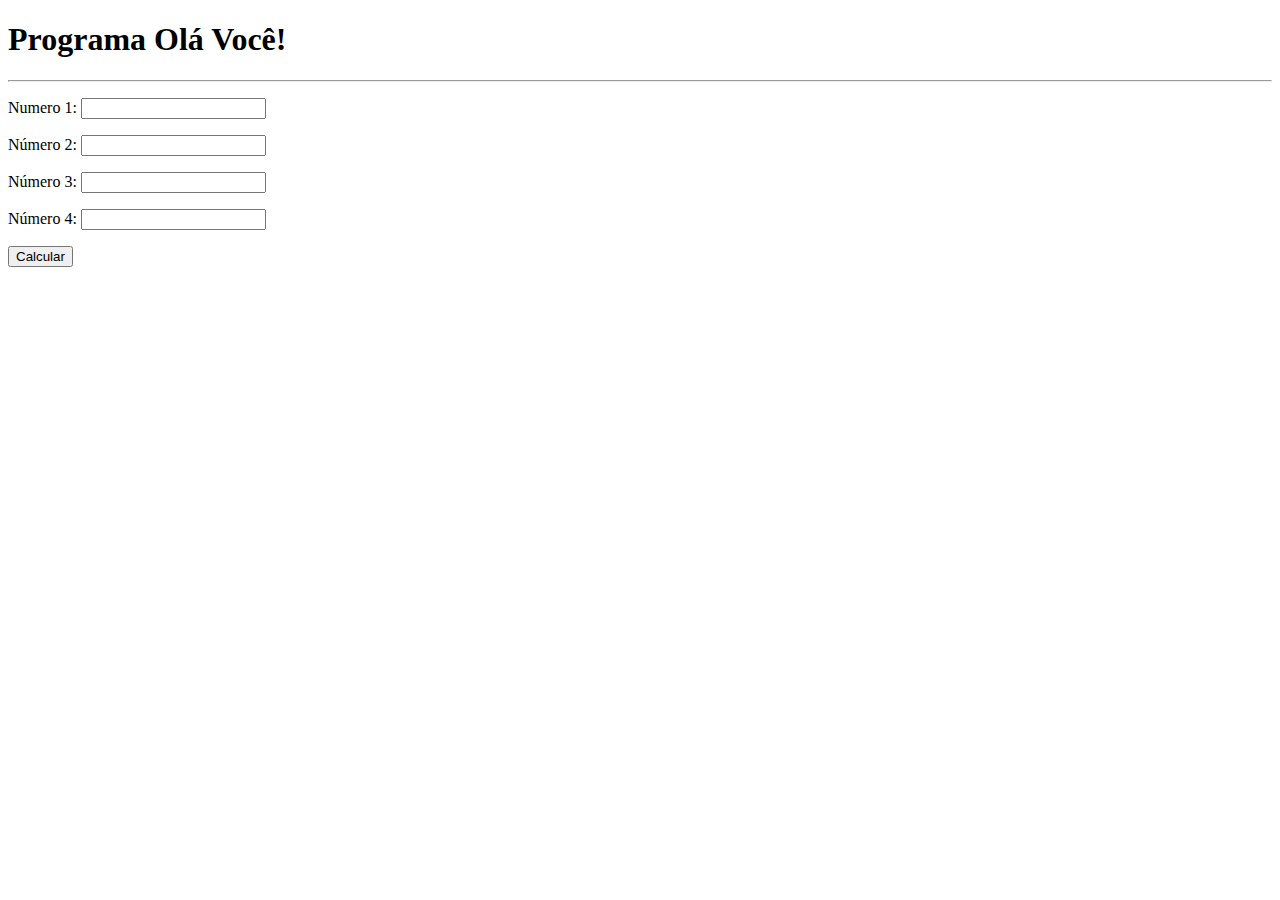
<file: Aula2309/introJS.html>
<!DOCTYPE html>
<html lang="en">
<head>
    <meta charset="UTF-8">
    <meta name="viewport" content="width=device-width, initial-scale=1.0">
    <title>Olá js</title>
</head>
<body>
    <h1>Programa Olá Você!</h1>
    <hr>
    <form>
        <p>Numero 1:
            <input type="number" id="numUm">        
        </p>
        <p>Número 2: 
            <input type="number" id="numDois">
        </p>
        <p>Número 3: 
            <input type="number" id="numTres">
        </p>
        <p>Número 4: 
            <input type="number" id="numQuatro">
        </p>
        <input type="submit" value="Calcular">
    </form>
    <h3></h3>
    <script src="introJs.js"></script>
</body>
</html>
</file>
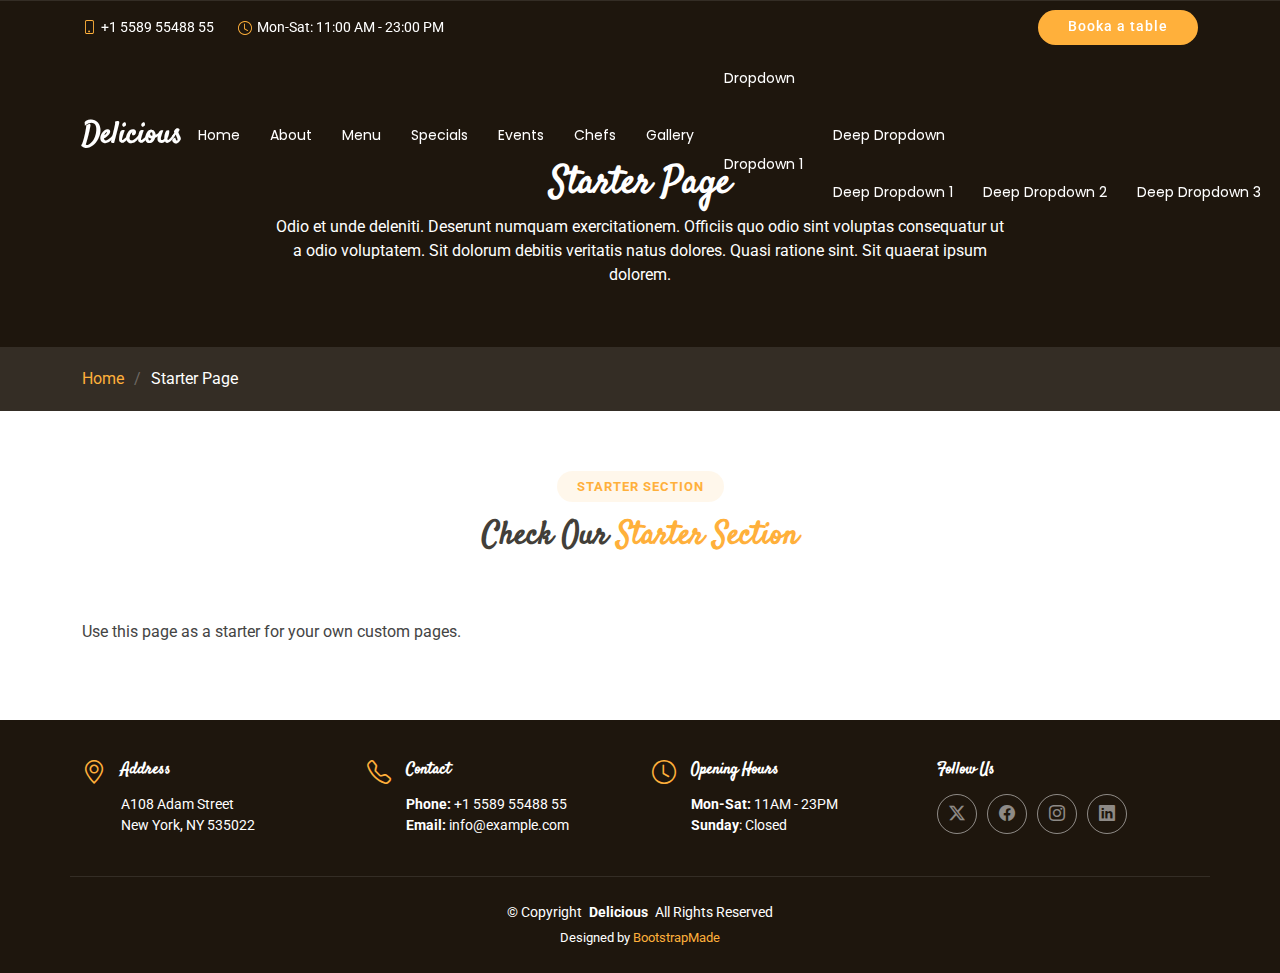
<file: TemplateBootstrap/starter-page.html>
<!DOCTYPE html>
<html lang="en">

<head>
  <meta charset="utf-8">
  <meta content="width=device-width, initial-scale=1.0" name="viewport">
  <title>Starter Page - Delicious Bootstrap Template</title>
  <meta name="description" content="">
  <meta name="keywords" content="">

  <!-- Favicons -->
  <link href="assets/img/favicon.png" rel="icon">
  <link href="assets/img/apple-touch-icon.png" rel="apple-touch-icon">

  <!-- Fonts -->
  <link href="https://fonts.googleapis.com" rel="preconnect">
  <link href="https://fonts.gstatic.com" rel="preconnect" crossorigin>
  <link href="https://fonts.googleapis.com/css2?family=Roboto:ital,wght@0,100;0,300;0,400;0,500;0,700;0,900;1,100;1,300;1,400;1,500;1,700;1,900&family=Poppins:ital,wght@0,100;0,200;0,300;0,400;0,500;0,600;0,700;0,800;0,900;1,100;1,200;1,300;1,400;1,500;1,600;1,700;1,800;1,900&family=Satisfy:wght@400&display=swap" rel="stylesheet">

  <!-- Vendor CSS Files -->
  <link href="assets/vendor/bootstrap/css/bootstrap.min.css" rel="stylesheet">
  <link href="assets/vendor/bootstrap-icons/bootstrap-icons.css" rel="stylesheet">
  <link href="assets/vendor/aos/aos.css" rel="stylesheet">
  <link href="assets/vendor/glightbox/css/glightbox.min.css" rel="stylesheet">
  <link href="assets/vendor/swiper/swiper-bundle.min.css" rel="stylesheet">

  <!-- Main CSS File -->
  <link href="assets/css/main.css" rel="stylesheet">

  <!-- =======================================================
  * Template Name: Delicious
  * Template URL: https://bootstrapmade.com/delicious-free-restaurant-bootstrap-theme/
  * Updated: Aug 07 2024 with Bootstrap v5.3.3
  * Author: BootstrapMade.com
  * License: https://bootstrapmade.com/license/
  ======================================================== -->
</head>

<body class="starter-page-page">

  <header id="header" class="header fixed-top">

    <div class="topbar d-flex align-items-center">
      <div class="container d-flex justify-content-end justify-content-md-between">
        <div class="contact-info d-flex align-items-center">
          <i class="bi bi-phone d-flex align-items-center d-none d-lg-block"><span>+1 5589 55488 55</span></i>
          <i class="bi bi-clock ms-4 d-none d-lg-flex align-items-center"><span>Mon-Sat: 11:00 AM - 23:00 PM</span></i>
        </div>
        <a href="#book-a-table" class="cta-btn">Booka a table</a>
      </div>
    </div><!-- End Top Bar -->

    <div class="branding d-flex align-items-cente">

      <div class="container position-relative d-flex align-items-center justify-content-between">
        <a href="index.html" class="logo d-flex align-items-center">
          <!-- Uncomment the line below if you also wish to use an image logo -->
          <!-- <img src="assets/img/logo.png" alt=""> -->
          <h1 class="sitename">Delicious</h1>
        </a>

        <nav id="navmenu" class="navmenu">
          <ul>
            <li><a href="#hero">Home</a></li>
            <li><a href="#about">About</a></li>
            <li><a href="#menu">Menu</a></li>
            <li><a href="#specials">Specials</a></li>
            <li><a href="#events">Events</a></li>
            <li><a href="#chefs">Chefs</a></li>
            <li><a href="#gallery">Gallery</a></li>
            <li class="dropdown"><a href="#"><span>Dropdown</span> <i class="bi bi-chevron-down toggle-dropdown"></i></a>
              <ul>
                <li><a href="#">Dropdown 1</a></li>
                <li class="dropdown"><a href="#"><span>Deep Dropdown</span> <i class="bi bi-chevron-down toggle-dropdown"></i></a>
                  <ul>
                    <li><a href="#">Deep Dropdown 1</a></li>
                    <li><a href="#">Deep Dropdown 2</a></li>
                    <li><a href="#">Deep Dropdown 3</a></li>
                    <li><a href="#">Deep Dropdown 4</a></li>
                    <li><a href="#">Deep Dropdown 5</a></li>
                  </ul>
                </li>
                <li><a href="#">Dropdown 2</a></li>
                <li><a href="#">Dropdown 3</a></li>
                <li><a href="#">Dropdown 4</a></li>
              </ul>
            </li>
            <li><a href="#contact">Contact</a></li>
          </ul>
          <i class="mobile-nav-toggle d-xl-none bi bi-list"></i>
        </nav>

      </div>

    </div>

  </header>

  <main class="main">

    <!-- Page Title -->
    <div class="page-title dark-background">
      <div class="heading">
        <div class="container">
          <div class="row d-flex justify-content-center text-center">
            <div class="col-lg-8">
              <h1 class="heading-title">Starter Page</h1>
              <p class="mb-0">
                Odio et unde deleniti. Deserunt numquam exercitationem. Officiis quo
                odio sint voluptas consequatur ut a odio voluptatem. Sit dolorum
                debitis veritatis natus dolores. Quasi ratione sint. Sit quaerat
                ipsum dolorem.
              </p>
            </div>
          </div>
        </div>
      </div>
      <nav class="breadcrumbs">
        <div class="container">
          <ol>
            <li><a href="index.html">Home</a></li>
            <li class="current">Starter Page</li>
          </ol>
        </div>
      </nav>
    </div><!-- End Page Title -->

    <!-- Starter Section Section -->
    <section id="starter-section" class="starter-section section">

      <!-- Section Title -->
      <div class="container section-title" data-aos="fade-up">
        <h2>Starter Section</h2>
        <div><span>Check Our</span> <span class="description-title">Starter Section</span></div>
      </div><!-- End Section Title -->

      <div class="container" data-aos="fade-up">
        <p>Use this page as a starter for your own custom pages.</p>
      </div>

    </section><!-- /Starter Section Section -->

  </main>

  <footer id="footer" class="footer dark-background">

    <div class="container">
      <div class="row gy-3">
        <div class="col-lg-3 col-md-6 d-flex">
          <i class="bi bi-geo-alt icon"></i>
          <div class="address">
            <h4>Address</h4>
            <p>A108 Adam Street</p>
            <p>New York, NY 535022</p>
            <p></p>
          </div>

        </div>

        <div class="col-lg-3 col-md-6 d-flex">
          <i class="bi bi-telephone icon"></i>
          <div>
            <h4>Contact</h4>
            <p>
              <strong>Phone:</strong> <span>+1 5589 55488 55</span><br>
              <strong>Email:</strong> <span>info@example.com</span><br>
            </p>
          </div>
        </div>

        <div class="col-lg-3 col-md-6 d-flex">
          <i class="bi bi-clock icon"></i>
          <div>
            <h4>Opening Hours</h4>
            <p>
              <strong>Mon-Sat:</strong> <span>11AM - 23PM</span><br>
              <strong>Sunday</strong>: <span>Closed</span>
            </p>
          </div>
        </div>

        <div class="col-lg-3 col-md-6">
          <h4>Follow Us</h4>
          <div class="social-links d-flex">
            <a href="#" class="twitter"><i class="bi bi-twitter-x"></i></a>
            <a href="#" class="facebook"><i class="bi bi-facebook"></i></a>
            <a href="#" class="instagram"><i class="bi bi-instagram"></i></a>
            <a href="#" class="linkedin"><i class="bi bi-linkedin"></i></a>
          </div>
        </div>

      </div>
    </div>

    <div class="container copyright text-center mt-4">
      <p>© <span>Copyright</span> <strong class="px-1 sitename">Delicious</strong> <span>All Rights Reserved</span></p>
      <div class="credits">
        <!-- All the links in the footer should remain intact. -->
        <!-- You can delete the links only if you've purchased the pro version. -->
        <!-- Licensing information: https://bootstrapmade.com/license/ -->
        <!-- Purchase the pro version with working PHP/AJAX contact form: [buy-url] -->
        Designed by <a href="https://bootstrapmade.com/">BootstrapMade</a>
      </div>
    </div>

  </footer>

  <!-- Scroll Top -->
  <a href="#" id="scroll-top" class="scroll-top d-flex align-items-center justify-content-center"><i class="bi bi-arrow-up-short"></i></a>

  <!-- Preloader -->
  <div id="preloader"></div>

  <!-- Vendor JS Files -->
  <script src="assets/vendor/bootstrap/js/bootstrap.bundle.min.js"></script>
  <script src="assets/vendor/php-email-form/validate.js"></script>
  <script src="assets/vendor/aos/aos.js"></script>
  <script src="assets/vendor/glightbox/js/glightbox.min.js"></script>
  <script src="assets/vendor/imagesloaded/imagesloaded.pkgd.min.js"></script>
  <script src="assets/vendor/isotope-layout/isotope.pkgd.min.js"></script>
  <script src="assets/vendor/swiper/swiper-bundle.min.js"></script>

  <!-- Main JS File -->
  <script src="assets/js/main.js"></script>

</body>

</html>
</file>
<file: Clean Project IFPR/style.css>
body {
    background-color: #D6EFD8;
    color: #1A5319;
}
header {
    background-color: #80AF81;
}
.nav-link {
    color: #1A5319;
}
.nav-link:hover {
    color: #508D4E;
}
.btn-outline-secondary {
    color: #1A5319;
    border-color: #508D4E;
}
.btn-outline-secondary:hover {
    background-color: #508D4E;
    color: #fff;
}
.section-title h1 {
    color: #508D4E;
}
.section-separator hr {
    border-top: 1px solid #508D4E;
}
footer {
    background-color: #80AF81;
    color: #D6EFD8;
    padding: 20px 0;
}
footer a {
    color: #D6EFD8;
}
footer a:hover {
    color: #508D4E;
}
</file>
<file: FormulárioBuilder/style.css>
body {
    background-color: #F9F5F6; /* Cor de fundo da página */
    font-family: 'Segoe UI', Tahoma, Geneva, Verdana, sans-serif;
}

.align-items-center {
    align-items: center;
}

.justify-content-center {
    justify-content: center;
}

.container {
    max-width: 500px; /* Define a nova largura máxima */
    margin: auto;
    padding: 2rem;
    background: #F8E8EE;
    border-radius: 1rem;
    box-shadow: 0 4px 8px rgba(0,0,0,0.1);
}

.form-label {
    font-weight: 600;
    color: #333;
}

.form-control, .form-select, .form-check-input {
    border-radius: 0; /* Remover borda arredondada */
    border: 1px solid #FDCEDF; /* Cor das bordas dos campos */
}
.form-control:focus,
.form-select:focus {
    border-color: #F2BED1; /* Cor da borda ao focar */
    box-shadow: 0 0 0 0.2rem rgba(242, 190, 209, 0.25);
}
.form-check-input:focus {
    box-shadow: 0 0 0 0.2rem rgba(242, 190, 209, 0.25);
}
.btn-primary {
    background-color: #F2BED1; /* Cor de fundo do botão */
    border-color: #F2BED1; /* Cor da borda */
    font-weight: 600;
    border-radius: 0.5rem; /* Bordas arredondadas */
    padding: 0.75rem 1.5rem; /* Espaçamento interno */
    transition: background-color 0.3s ease, box-shadow 0.3s ease; /* Transição suave */
    box-shadow: 0 4px 8px rgba(0, 0, 0, 0.2); /* Sombra do botão */
}
.btn-primary:hover {
    background-color: #FDCEDF; /* Cor do botão ao passar o mouse */
    border-color: #FDCEDF; /* Cor da borda ao passar o mouse */
    box-shadow: 0 6px 12px rgba(0, 0, 0, 0.3); /* Sombra mais intensa ao passar o mouse */
}
.btn-primary:focus, .btn-primary:active {
    box-shadow: 0 0 0 0.2rem rgba(242, 190, 209, 0.5); /* Sombra mais intensa ao focar */
    outline: none; /* Remove o contorno padrão do botão ao focar */
}
.invalid-feedback {
    font-size: 0.875rem;
}
.text-center {
    text-align: center;
}
.text-danger {
    color: #dc3545;
}
.form-check-label {
    font-weight: 500;
}
.form-check-input {
    margin-top: 0.3rem;
}
.form-textarea {
    height: 10rem;
}
.mb-3 {
    margin-bottom: 1.5rem !important;
}
</file>
<file: TemplateBootstrap/assets/css/main.css>
/**
* Template Name: Delicious
* Template URL: https://bootstrapmade.com/delicious-free-restaurant-bootstrap-theme/
* Updated: Aug 07 2024 with Bootstrap v5.3.3
* Author: BootstrapMade.com
* License: https://bootstrapmade.com/license/
*/

/*--------------------------------------------------------------
# Font & Color Variables
# Help: https://bootstrapmade.com/color-system/
--------------------------------------------------------------*/
/* Fonts */
:root {
  --default-font: "Roboto",  system-ui, -apple-system, "Segoe UI", Roboto, "Helvetica Neue", Arial, "Noto Sans", "Liberation Sans", sans-serif, "Apple Color Emoji", "Segoe UI Emoji", "Segoe UI Symbol", "Noto Color Emoji";
  --heading-font: "Satisfy",  sans-serif;
  --nav-font: "Poppins",  sans-serif;
}

/* Global Colors - The following color variables are used throughout the website. Updating them here will change the color scheme of the entire website */
:root { 
  --background-color: #ffffff; /* Background color for the entire website, including individual sections */
  --default-color: #444444; /* Default color used for the majority of the text content across the entire website */
  --heading-color: #433f39; /* Color for headings, subheadings and title throughout the website */
  --accent-color: #ffb03b; /* Accent color that represents your brand on the website. It's used for buttons, links, and other elements that need to stand out */
  --surface-color: #ffffff; /* The surface color is used as a background of boxed elements within sections, such as cards, icon boxes, or other elements that require a visual separation from the global background. */
  --contrast-color: #ffffff; /* Contrast color for text, ensuring readability against backgrounds of accent, heading, or default colors. */
}

/* Nav Menu Colors - The following color variables are used specifically for the navigation menu. They are separate from the global colors to allow for more customization options */
:root {
  --nav-color: #ffffff;  /* The default color of the main navmenu links */
  --nav-hover-color: #ffb03b; /* Applied to main navmenu links when they are hovered over or active */
  --nav-mobile-background-color: #ffffff; /* Used as the background color for mobile navigation menu */
  --nav-dropdown-background-color: #ffffff; /* Used as the background color for dropdown items that appear when hovering over primary navigation items */
  --nav-dropdown-color: #444444; /* Used for navigation links of the dropdown items in the navigation menu. */
  --nav-dropdown-hover-color: #ffb03b; /* Similar to --nav-hover-color, this color is applied to dropdown navigation links when they are hovered over. */
}

/* Color Presets - These classes override global colors when applied to any section or element, providing reuse of the sam color scheme. */

.light-background {
  --background-color: #fffaf3;
  --surface-color: #ffffff;
}

.dark-background {
  --background-color: #1e160d;
  --default-color: #ffffff;
  --heading-color: #ffffff;
  --surface-color: #42301c;
  --contrast-color: #ffffff;
}

/* Smooth scroll */
:root {
  scroll-behavior: smooth;
}

/*--------------------------------------------------------------
# General Styling & Shared Classes
--------------------------------------------------------------*/
body {
  color: var(--default-color);
  background-color: var(--background-color);
  font-family: var(--default-font);
}

a {
  color: var(--accent-color);
  text-decoration: none;
  transition: 0.3s;
}

a:hover {
  color: color-mix(in srgb, var(--accent-color), transparent 25%);
  text-decoration: none;
}

h1,
h2,
h3,
h4,
h5,
h6 {
  color: var(--heading-color);
  font-family: var(--heading-font);
}

/* Pulsating Play Button
------------------------------*/
.pulsating-play-btn {
  width: 94px;
  height: 94px;
  background: radial-gradient(var(--accent-color) 50%, color-mix(in srgb, var(--accent-color), transparent 75%) 52%);
  border-radius: 50%;
  display: block;
  position: relative;
  overflow: hidden;
}

.pulsating-play-btn:before {
  content: "";
  position: absolute;
  width: 120px;
  height: 120px;
  animation-delay: 0s;
  animation: pulsate-play-btn 2s;
  animation-direction: forwards;
  animation-iteration-count: infinite;
  animation-timing-function: steps;
  opacity: 1;
  border-radius: 50%;
  border: 5px solid color-mix(in srgb, var(--accent-color), transparent 30%);
  top: -15%;
  left: -15%;
  background: rgba(198, 16, 0, 0);
}

.pulsating-play-btn:after {
  content: "";
  position: absolute;
  left: 50%;
  top: 50%;
  transform: translateX(-40%) translateY(-50%);
  width: 0;
  height: 0;
  border-top: 10px solid transparent;
  border-bottom: 10px solid transparent;
  border-left: 15px solid #fff;
  z-index: 100;
  transition: all 400ms cubic-bezier(0.55, 0.055, 0.675, 0.19);
}

.pulsating-play-btn:hover:before {
  content: "";
  position: absolute;
  left: 50%;
  top: 50%;
  transform: translateX(-40%) translateY(-50%);
  width: 0;
  height: 0;
  border: none;
  border-top: 10px solid transparent;
  border-bottom: 10px solid transparent;
  border-left: 15px solid #fff;
  z-index: 200;
  animation: none;
  border-radius: 0;
}

.pulsating-play-btn:hover:after {
  border-left: 15px solid var(--accent-color);
  transform: scale(20);
}

@keyframes pulsate-play-btn {
  0% {
    transform: scale(0.6, 0.6);
    opacity: 1;
  }

  100% {
    transform: scale(1, 1);
    opacity: 0;
  }
}

/* PHP Email Form Messages
------------------------------*/
.php-email-form .error-message {
  display: none;
  background: #df1529;
  color: #ffffff;
  text-align: left;
  padding: 15px;
  margin-bottom: 24px;
  font-weight: 600;
}

.php-email-form .sent-message {
  display: none;
  color: #ffffff;
  background: #059652;
  text-align: center;
  padding: 15px;
  margin-bottom: 24px;
  font-weight: 600;
}

.php-email-form .loading {
  display: none;
  background: var(--surface-color);
  text-align: center;
  padding: 15px;
  margin-bottom: 24px;
}

.php-email-form .loading:before {
  content: "";
  display: inline-block;
  border-radius: 50%;
  width: 24px;
  height: 24px;
  margin: 0 10px -6px 0;
  border: 3px solid var(--accent-color);
  border-top-color: var(--surface-color);
  animation: php-email-form-loading 1s linear infinite;
}

@keyframes php-email-form-loading {
  0% {
    transform: rotate(0deg);
  }

  100% {
    transform: rotate(360deg);
  }
}

/*--------------------------------------------------------------
# Global Header
--------------------------------------------------------------*/
.header {
  --background-color: rgba(255, 255, 255, 0);
  --default-color: #ffffff;
  --heading-color: #ffffff;
  color: var(--default-color);
  transition: all 0.5s;
  z-index: 997;
  background-color: var(--background-color);
}

.header .topbar {
  background-color: var(--background-color);
  padding: 10px 0 0 0;
  font-size: 14px;
  transition: all 0.5s;
}

.header .topbar .contact-info i {
  font-style: normal;
  color: var(--accent-color);
}

.header .topbar .contact-info i a,
.header .topbar .contact-info i span {
  padding-left: 5px;
  color: var(--contrast-color);
}

@media (max-width: 575px) {

  .header .topbar .contact-info i a,
  .header .topbar .contact-info i span {
    font-size: 13px;
  }
}

.header .topbar .contact-info i a {
  line-height: 0;
  transition: 0.3s;
}

.header .topbar .contact-info i a:hover {
  color: var(--contrast-color);
  text-decoration: underline;
}

.header .topbar .cta-btn {
  color: var(--contrast-color);
  background: var(--accent-color);
  font-weight: 500;
  font-size: 14px;
  letter-spacing: 1px;
  display: inline-block;
  padding: 6px 30px 8px 30px;
  border-radius: 50px;
  transition: 0.3s;
}

.header .topbar .cta-btn:hover {
  background: color-mix(in srgb, var(--accent-color), transparent 20%);
}

.header .branding {
  min-height: 60px;
  padding: 5px 0;
}

.header .logo {
  line-height: 1;
}

.header .logo img {
  max-height: 36px;
  margin-right: 8px;
}

.header .logo h1 {
  font-size: 30px;
  margin: 0;
  font-weight: 700;
  color: var(--heading-color);
}

/* Global Header on Scroll
------------------------------*/
.scrolled .header {
  --background-color: rgba(21, 17, 13, 0.85);
}

/*--------------------------------------------------------------
# Navigation Menu
--------------------------------------------------------------*/
/* Navmenu - Desktop */
@media (min-width: 1200px) {
  .navmenu {
    padding: 0;
  }

  .navmenu ul {
    margin: 0;
    padding: 0;
    display: flex;
    list-style: none;
    align-items: center;
  }

  .navmenu li {
    position: relative;
  }

  .navmenu a,
  .navmenu a:focus {
    color: var(--nav-color);
    padding: 18px 15px;
    font-size: 14px;
    font-family: var(--nav-font);
    font-weight: 400;
    display: flex;
    align-items: center;
    justify-content: space-between;
    white-space: nowrap;
    transition: 0.3s;
  }

  .navmenu a i,
  .navmenu a:focus i {
    font-size: 12px;
    line-height: 0;
    margin-left: 5px;
    transition: 0.3s;
  }

  .navmenu li:last-child a {
    padding-right: 0;
  }

  .navmenu li:hover>a,
  .navmenu .active,
  .navmenu .active:focus {
    color: var(--nav-hover-color);
  }
}

/* Navmenu - Mobile */
@media (max-width: 1199px) {
  .mobile-nav-toggle {
    color: var(--nav-color);
    font-size: 28px;
    line-height: 0;
    margin-right: 10px;
    cursor: pointer;
    transition: color 0.3s;
  }

  .navmenu {
    padding: 0;
    z-index: 9997;
  }

  .navmenu ul {
    display: none;
    list-style: none;
    position: absolute;
    inset: 60px 20px 20px 20px;
    padding: 10px 0;
    margin: 0;
    border-radius: 6px;
    background-color: var(--nav-mobile-background-color);
    overflow-y: auto;
    transition: 0.3s;
    z-index: 9998;
    box-shadow: 0px 0px 30px rgba(0, 0, 0, 0.1);
  }

  .navmenu a,
  .navmenu a:focus {
    color: var(--nav-dropdown-color);
    padding: 10px 20px;
    font-family: var(--nav-font);
    font-size: 17px;
    font-weight: 500;
    display: flex;
    align-items: center;
    justify-content: space-between;
    white-space: nowrap;
    transition: 0.3s;
  }

  .navmenu a i,
  .navmenu a:focus i {
    font-size: 12px;
    line-height: 0;
    margin-left: 5px;
    width: 30px;
    height: 30px;
    display: flex;
    align-items: center;
    justify-content: center;
    border-radius: 50%;
    transition: 0.3s;
    background-color: color-mix(in srgb, var(--accent-color), transparent 90%);
  }

  .navmenu a i:hover,
  .navmenu a:focus i:hover {
    background-color: var(--accent-color);
    color: var(--contrast-color);
  }

  .navmenu a:hover,
  .navmenu .active,
  .navmenu .active:focus {
    color: var(--nav-dropdown-hover-color);
  }

  .navmenu .active i,
  .navmenu .active:focus i {
    background-color: var(--accent-color);
    color: var(--contrast-color);
    transform: rotate(180deg);
  }

  .mobile-nav-active {
    overflow: hidden;
  }

  .mobile-nav-active .mobile-nav-toggle {
    color: #fff;
    position: absolute;
    font-size: 32px;
    top: 15px;
    right: 15px;
    margin-right: 0;
    z-index: 9999;
  }

  .mobile-nav-active .navmenu {
    position: fixed;
    overflow: hidden;
    inset: 0;
    background: rgba(33, 37, 41, 0.8);
    transition: 0.3s;
  }

  .mobile-nav-active .navmenu>ul {
    display: block;
  }
}

/*--------------------------------------------------------------
# Global Footer
--------------------------------------------------------------*/
.footer {
  color: var(--default-color);
  background-color: var(--background-color);
  font-size: 14px;
  padding: 40px 0 0 0;
  position: relative;
}

.footer .icon {
  color: var(--accent-color);
  margin-right: 15px;
  font-size: 24px;
  line-height: 0;
}

.footer h4 {
  font-size: 16px;
  font-weight: 700;
  margin-bottom: 15px;
}

.footer .address p {
  margin-bottom: 0px;
}

.footer .social-links a {
  display: flex;
  align-items: center;
  justify-content: center;
  width: 40px;
  height: 40px;
  border-radius: 50%;
  border: 1px solid color-mix(in srgb, var(--default-color), transparent 50%);
  font-size: 16px;
  color: color-mix(in srgb, var(--default-color), transparent 50%);
  margin-right: 10px;
  transition: 0.3s;
}

.footer .social-links a:hover {
  color: var(--accent-color);
  border-color: var(--accent-color);
}

.footer .copyright {
  padding: 25px 0;
  border-top: 1px solid color-mix(in srgb, var(--default-color), transparent 90%);
}

.footer .copyright p {
  margin-bottom: 0;
}

.footer .credits {
  margin-top: 5px;
  font-size: 13px;
}

/*--------------------------------------------------------------
# Preloader
--------------------------------------------------------------*/
#preloader {
  position: fixed;
  inset: 0;
  z-index: 999999;
  overflow: hidden;
  background: var(--background-color);
  transition: all 0.6s ease-out;
}

#preloader:before {
  content: "";
  position: fixed;
  top: calc(50% - 30px);
  left: calc(50% - 30px);
  border: 6px solid #ffffff;
  border-color: var(--accent-color) transparent var(--accent-color) transparent;
  border-radius: 50%;
  width: 60px;
  height: 60px;
  animation: animate-preloader 1.5s linear infinite;
}

@keyframes animate-preloader {
  0% {
    transform: rotate(0deg);
  }

  100% {
    transform: rotate(360deg);
  }
}

/*--------------------------------------------------------------
# Scroll Top Button
--------------------------------------------------------------*/
.scroll-top {
  position: fixed;
  visibility: hidden;
  opacity: 0;
  right: 15px;
  bottom: 15px;
  z-index: 99999;
  background-color: var(--accent-color);
  width: 40px;
  height: 40px;
  border-radius: 4px;
  transition: all 0.4s;
}

.scroll-top i {
  font-size: 24px;
  color: var(--contrast-color);
  line-height: 0;
}

.scroll-top:hover {
  background-color: color-mix(in srgb, var(--accent-color), transparent 20%);
  color: var(--contrast-color);
}

.scroll-top.active {
  visibility: visible;
  opacity: 1;
}

/*--------------------------------------------------------------
# Disable aos animation delay on mobile devices
--------------------------------------------------------------*/
@media screen and (max-width: 768px) {
  [data-aos-delay] {
    transition-delay: 0 !important;
  }
}

/*--------------------------------------------------------------
# Global Page Titles & Breadcrumbs
--------------------------------------------------------------*/
.page-title {
  color: var(--default-color);
  background-color: var(--background-color);
  position: relative;
}

.page-title .heading {
  padding: 160px 0 60px 0;
  border-top: 1px solid color-mix(in srgb, var(--default-color), transparent 90%);
}

.page-title .heading h1 {
  font-size: 38px;
  font-weight: 700;
}

.page-title nav {
  background-color: color-mix(in srgb, var(--default-color), transparent 90%);
  padding: 20px 0;
}

.page-title nav ol {
  display: flex;
  flex-wrap: wrap;
  list-style: none;
  padding: 0;
  margin: 0;
  font-size: 16px;
  font-weight: 400;
}

.page-title nav ol li+li {
  padding-left: 10px;
}

.page-title nav ol li+li::before {
  content: "/";
  display: inline-block;
  padding-right: 10px;
  color: color-mix(in srgb, var(--default-color), transparent 70%);
}

/*--------------------------------------------------------------
# Global Sections
--------------------------------------------------------------*/
section,
.section {
  color: var(--default-color);
  background-color: var(--background-color);
  padding: 60px 0;
  scroll-margin-top: 112px;
  overflow: clip;
}

@media (max-width: 1199px) {

  section,
  .section {
    scroll-margin-top: 105px;
  }
}

/*--------------------------------------------------------------
# Global Section Titles
--------------------------------------------------------------*/
.section-title {
  text-align: center;
  padding-bottom: 60px;
  position: relative;
}

.section-title h2 {
  font-size: 13px;
  letter-spacing: 1px;
  font-weight: 700;
  padding: 8px 20px;
  margin: 0;
  background: color-mix(in srgb, var(--accent-color), transparent 90%);
  color: var(--accent-color);
  display: inline-block;
  text-transform: uppercase;
  border-radius: 50px;
  font-family: var(--default-font);
}

.section-title div {
  color: var(--heading-color);
  margin: 10px 0 0 0;
  font-size: 32px;
  font-weight: 700;
  font-family: var(--heading-font);
}

.section-title div .description-title {
  color: var(--accent-color);
}

/*--------------------------------------------------------------
# Hero Section
--------------------------------------------------------------*/
.hero {
  padding: 0;
}

.hero .carousel {
  width: 100%;
  min-height: 100vh;
  padding: 0;
  margin: 0;
  background-color: var(--background-color);
  position: relative;
}

.hero img {
  position: absolute;
  inset: 0;
  display: block;
  width: 100%;
  height: 100%;
  object-fit: cover;
  z-index: 1;
}

.hero .carousel-item {
  position: absolute;
  inset: 0;
  background-size: cover;
  background-position: center;
  background-repeat: no-repeat;
  overflow: hidden;
}

.hero .carousel-item:before {
  content: "";
  background: color-mix(in srgb, var(--background-color), transparent 50%);
  position: absolute;
  inset: 0;
  z-index: 2;
}

.hero .carousel-container {
  position: absolute;
  inset: 90px 64px 64px 64px;
  display: flex;
  justify-content: center;
  align-items: center;
  flex-direction: column;
  z-index: 3;
}

.hero h2 {
  margin-bottom: 30px;
  font-size: 48px;
  font-weight: 700;
  animation: fadeInDown 1s both;
}

.hero h2 span {
  color: var(--accent-color);
}

@media (max-width: 768px) {
  .hero h2 {
    font-size: 30px;
  }
}

.hero p {
  animation: fadeInDown 1s both 0.2s;
}

@media (min-width: 1024px) {

  .hero h2,
  .hero p {
    max-width: 60%;
  }
}

.hero .btn-get-started {
  color: var(--contrast-color);
  font-weight: 500;
  font-size: 15px;
  letter-spacing: 1px;
  display: inline-block;
  padding: 8px 32px;
  border-radius: 50px;
  transition: 0.5s;
  margin: 10px 5px;
  animation: fadeInUp 1s both 0.4s;
  border: 2px solid var(--accent-color);
}

.hero .btn-get-started:hover {
  background: var(--accent-color);
}

.hero .carousel-control-prev,
.hero .carousel-control-next {
  width: 10%;
  transition: 0.3s;
  opacity: 0.5;
}

.hero .carousel-control-prev:focus,
.hero .carousel-control-next:focus {
  opacity: 0.5;
}

.hero .carousel-control-prev:hover,
.hero .carousel-control-next:hover {
  opacity: 0.9;
}

@media (min-width: 1024px) {

  .hero .carousel-control-prev,
  .hero .carousel-control-next {
    width: 5%;
  }
}

.hero .carousel-control-next-icon,
.hero .carousel-control-prev-icon {
  background: none;
  font-size: 32px;
  line-height: 1;
}

.hero .carousel-indicators {
  list-style: none;
}

.hero .carousel-indicators li {
  cursor: pointer;
}

@keyframes fadeInUp {
  from {
    opacity: 0;
    transform: translate3d(0, 100%, 0);
  }

  to {
    opacity: 1;
    transform: translate3d(0, 0, 0);
  }
}

@keyframes fadeInDown {
  from {
    opacity: 0;
    transform: translate3d(0, -100%, 0);
  }

  to {
    opacity: 1;
    transform: translate3d(0, 0, 0);
  }
}

/*--------------------------------------------------------------
# About Section
--------------------------------------------------------------*/
.about .content h3 {
  font-size: 1.75rem;
  font-weight: 700;
}

.about .content ul {
  list-style: none;
  padding: 0;
}

.about .content ul li {
  padding: 10px 0 0 0;
  display: flex;
}

.about .content ul i {
  color: var(--accent-color);
  margin-right: 0.5rem;
  line-height: 1.2;
  font-size: 1.25rem;
}

.about .content p:last-child {
  margin-bottom: 0;
}

.about .pulsating-play-btn {
  position: absolute;
  left: calc(50% - 47px);
  top: calc(50% - 47px);
}

/*--------------------------------------------------------------
# Why Us Section
--------------------------------------------------------------*/
.why-us .card-item {
  background: color-mix(in srgb, var(--default-color), transparent 97%);
  padding: 50px 30px;
  transition: all ease-in-out 0.3s;
  height: 100%;
  position: relative;
}

.why-us .card-item span {
  color: var(--accent-color);
  display: block;
  font-size: 28px;
  font-weight: 700;
}

.why-us .card-item h4 {
  font-size: 24px;
  font-weight: 600;
  padding: 0;
  margin: 20px 0;
}

.why-us .card-item h4 a {
  color: var(--heading-color);
}

.why-us .card-item p {
  font-size: 15px;
  color: color-mix(in srgb, var(--default-color), transparent 40%);
  margin: 0;
  padding: 0;
}

.why-us .card-item:hover {
  background: var(--accent-color);
  padding: 30px 30px 70px 30px;
}

.why-us .card-item:hover span,
.why-us .card-item:hover h4 a,
.why-us .card-item:hover p {
  color: var(--contrast-color);
}

/*--------------------------------------------------------------
# Menu Section
--------------------------------------------------------------*/
.menu .menu-filters {
  padding: 0;
  margin: 0 auto;
  list-style: none;
  text-align: center;
  border-radius: 50px;
}

.menu .menu-filters li {
  color: color-mix(in srgb, var(--default-color), transparent 30%);
  margin-bottom: 10px;
  cursor: pointer;
  display: inline-block;
  padding: 8px 12px 10px 12px;
  font-size: 16px;
  font-weight: 500;
  line-height: 1;
  transition: all ease-in-out 0.3s;
  font-family: var(--heading-font);
}

.menu .menu-filters li:hover,
.menu .menu-filters li.filter-active {
  color: var(--accent-color);
}

.menu .menu-filters li:last-child {
  margin-right: 0;
}

.menu .menu-item {
  margin-top: 50px;
  position: relative;
}

.menu .menu-img {
  width: 80px;
  border-radius: 50%;
  float: left;
  border: 8px solid color-mix(in srgb, var(--default-color), transparent 90%);
}

.menu .menu-content {
  margin-left: 95px;
  overflow: hidden;
  display: flex;
  justify-content: space-between;
  position: relative;
}

.menu .menu-content::after {
  content: "......................................................................" "...................................................................." "....................................................................";
  position: absolute;
  left: 20px;
  right: 0;
  top: -4px;
  z-index: 1;
  color: color-mix(in srgb, var(--default-color), transparent 60%);
  font-family: Arial, "Helvetica Neue", Helvetica, sans-serif;
}

.menu .menu-content a {
  color: var(--heading-color);
  background: var(--background-color);
  padding-right: 10px;
  position: relative;
  z-index: 3;
  font-weight: 700;
  transition: 0.3s;
}

.menu .menu-content a:hover {
  color: var(--accent-color);
}

.menu .menu-content span {
  background: var(--background-color);
  color: var(--accent-color);
  position: relative;
  z-index: 3;
  padding: 0 10px;
  font-weight: 600;
}

.menu .menu-ingredients {
  margin-left: 95px;
  font-style: italic;
  font-size: 14px;
  font-family: var(--nav-font);
  color: color-mix(in srgb, var(--default-color), transparent 50%);
}

/*--------------------------------------------------------------
# Specials Section
--------------------------------------------------------------*/
.specials {
  overflow: hidden;
}

.specials .nav-tabs {
  border: 0;
}

.specials .nav-link {
  border: 0;
  padding: 12px 15px 12px 0;
  transition: 0.3s;
  color: var(--default-color);
  border-radius: 0;
  border-right: 2px solid color-mix(in srgb, var(--default-color), transparent 90%);
  font-weight: 600;
  font-size: 15px;
}

.specials .nav-link:hover {
  color: var(--accent-color);
}

.specials .nav-link.active {
  color: var(--accent-color);
  border-color: var(--accent-color);
  background-color: var(--background-color);
}

.specials .tab-pane.active {
  animation: fadeIn 0.5s ease-out;
}

.specials .details h3 {
  font-size: 26px;
  font-weight: 600;
  margin-bottom: 20px;
}

.specials .details p {
  color: color-mix(in srgb, var(--default-color), transparent 20%);
}

.specials .details p:last-child {
  margin-bottom: 0;
}

@media (max-width: 992px) {
  .specials .nav-link {
    border: 0;
    padding: 15px;
  }

  .specials .nav-link.active {
    color: var(--accent-color);
    background: var(--accent-color);
  }
}

/*--------------------------------------------------------------
# Events Section
--------------------------------------------------------------*/
.events {
  --default-color: #ffffff;
  --background-color: #000000;
  --heading-color: #ffffff;
  padding: 80px 0;
  position: relative;
}

.events .slider-bg {
  position: absolute;
  inset: 0;
  display: block;
  width: 100%;
  height: 100%;
  object-fit: cover;
  z-index: 1;
}

.events:before {
  content: "";
  background-color: color-mix(in srgb, var(--background-color), transparent 30%);
  position: absolute;
  inset: 0;
  z-index: 2;
}

.events .section-title h2 {
  color: #ffffff;
}

.events .container {
  position: relative;
  z-index: 3;
}

.events .event-item h3 {
  font-weight: 700;
  font-size: 30px;
}

.events .event-item .price {
  font-size: 26px;
  font-family: var(--default-font);
  font-weight: 700;
  margin-bottom: 15px;
}

.events .event-item .price span {
  border-bottom: 2px solid var(--accent-color);
}

.events .event-item ul {
  list-style: none;
  padding: 0;
}

.events .event-item ul li {
  padding-bottom: 10px;
}

.events .event-item ul i {
  font-size: 20px;
  padding-right: 4px;
  color: var(--accent-color);
}

.events .event-item p:last-child {
  margin-bottom: 0;
}

.events .swiper-wrapper {
  height: auto;
}

.events .swiper-pagination {
  margin-top: 30px;
  position: relative;
}

.events .swiper-pagination .swiper-pagination-bullet {
  width: 12px;
  height: 12px;
  background-color: color-mix(in srgb, var(--default-color), transparent 70%);
  opacity: 1;
}

.events .swiper-pagination .swiper-pagination-bullet-active {
  background-color: var(--accent-color);
}

/*--------------------------------------------------------------
# Book A Table Section
--------------------------------------------------------------*/
.book-a-table .reservation-img {
  min-height: 500px;
  background-size: cover;
  background-position: center;
}

.book-a-table .reservation-form-bg {
  background: color-mix(in srgb, var(--default-color), transparent 97%);
}

.book-a-table .php-email-form {
  padding: 30px;
}

@media (max-width: 575px) {
  .book-a-table .php-email-form {
    padding: 20px;
  }
}

.book-a-table .php-email-form input[type=text],
.book-a-table .php-email-form input[type=email],
.book-a-table .php-email-form input[type=number],
.book-a-table .php-email-form input[type=date],
.book-a-table .php-email-form input[type=time],
.book-a-table .php-email-form textarea {
  font-size: 14px;
  padding: 10px 15px;
  box-shadow: none;
  border-radius: 0;
  color: var(--default-color);
  background-color: color-mix(in srgb, var(--background-color), transparent 20%);
  border-color: color-mix(in srgb, var(--default-color), transparent 80%);
}

.book-a-table .php-email-form input[type=text]:focus,
.book-a-table .php-email-form input[type=email]:focus,
.book-a-table .php-email-form input[type=number]:focus,
.book-a-table .php-email-form input[type=date]:focus,
.book-a-table .php-email-form input[type=time]:focus,
.book-a-table .php-email-form textarea:focus {
  border-color: var(--accent-color);
}

.book-a-table .php-email-form input[type=text]::placeholder,
.book-a-table .php-email-form input[type=email]::placeholder,
.book-a-table .php-email-form input[type=number]::placeholder,
.book-a-table .php-email-form input[type=date]::placeholder,
.book-a-table .php-email-form input[type=time]::placeholder,
.book-a-table .php-email-form textarea::placeholder {
  color: color-mix(in srgb, var(--default-color), transparent 70%);
}

.book-a-table .php-email-form button[type=submit] {
  color: var(--contrast-color);
  background: var(--accent-color);
  border: 0;
  padding: 14px 60px;
  transition: 0.4s;
  border-radius: 4px;
}

.book-a-table .php-email-form button[type=submit]:hover {
  background: color-mix(in srgb, var(--accent-color), transparent 20%);
}

/*--------------------------------------------------------------
# Gallery Section
--------------------------------------------------------------*/
.gallery .gallery-item {
  overflow: hidden;
  border-right: 3px solid var(--background-color);
  border-bottom: 3px solid var(--background-color);
}

.gallery .gallery-item img {
  transition: all ease-in-out 0.4s;
}

.gallery .gallery-item:hover img {
  transform: scale(1.1);
}

/*--------------------------------------------------------------
# Chefs Section
--------------------------------------------------------------*/
.chefs .member {
  position: relative;
}

.chefs .member .pic {
  overflow: hidden;
  margin-bottom: 50px;
}

.chefs .member .member-info {
  background-color: var(--surface-color);
  color: color-mix(in srgb, var(--default-color), transparent 20%);
  box-shadow: 0px 2px 15px rgba(0, 0, 0, 0.1);
  position: absolute;
  bottom: -50px;
  left: 20px;
  right: 20px;
  padding: 20px 15px;
  overflow: hidden;
  transition: 0.5s;
}

.chefs .member h4 {
  font-weight: 700;
  margin-bottom: 10px;
  font-size: 16px;
  position: relative;
  padding-bottom: 10px;
  font-family: var(--default-font);
}

.chefs .member h4::after {
  content: "";
  position: absolute;
  display: block;
  width: 50px;
  height: 1px;
  background: color-mix(in srgb, var(--default-color), transparent 60%);
  bottom: 0;
  left: 0;
}

.chefs .member span {
  font-style: italic;
  display: block;
  font-size: 13px;
}

.chefs .member .social {
  position: absolute;
  right: 15px;
  bottom: 15px;
}

.chefs .member .social a {
  transition: color 0.3s;
  color: color-mix(in srgb, var(--default-color), transparent 70%);
}

.chefs .member .social a:hover {
  color: var(--accent-color);
}

.chefs .member .social i {
  font-size: 16px;
  margin: 0 2px;
}

/*--------------------------------------------------------------
# Testimonials Section
--------------------------------------------------------------*/
.testimonials {
  padding: 80px 0;
  position: relative;
}

.testimonials:before {
  content: "";
  background: color-mix(in srgb, var(--background-color), transparent 30%);
  position: absolute;
  inset: 0;
  z-index: 2;
}

.testimonials .testimonials-bg {
  position: absolute;
  inset: 0;
  display: block;
  width: 100%;
  height: 100%;
  object-fit: cover;
  z-index: 1;
}

.testimonials .container {
  position: relative;
  z-index: 3;
}

.testimonials .testimonials-carousel,
.testimonials .testimonials-slider {
  overflow: hidden;
}

.testimonials .testimonial-item {
  text-align: center;
}

.testimonials .testimonial-item .testimonial-img {
  width: 100px;
  border-radius: 50%;
  border: 6px solid color-mix(in srgb, var(--default-color), transparent 85%);
  margin: 0 auto;
}

.testimonials .testimonial-item h3 {
  font-size: 20px;
  font-weight: bold;
  margin: 10px 0 5px 0;
}

.testimonials .testimonial-item h4 {
  font-size: 14px;
  margin: 0 0 15px 0;
  color: color-mix(in srgb, var(--default-color), transparent 40%);
}

.testimonials .testimonial-item .stars {
  margin-bottom: 15px;
}

.testimonials .testimonial-item .stars i {
  color: #ffc107;
  margin: 0 1px;
}

.testimonials .testimonial-item .quote-icon-left,
.testimonials .testimonial-item .quote-icon-right {
  color: color-mix(in srgb, var(--default-color), transparent 40%);
  font-size: 26px;
  line-height: 0;
}

.testimonials .testimonial-item .quote-icon-left {
  display: inline-block;
  left: -5px;
  position: relative;
}

.testimonials .testimonial-item .quote-icon-right {
  display: inline-block;
  right: -5px;
  position: relative;
  top: 10px;
  transform: scale(-1, -1);
}

.testimonials .testimonial-item p {
  font-style: italic;
  margin: 0 auto 15px auto;
}

.testimonials .swiper-wrapper {
  height: auto;
}

.testimonials .swiper-pagination {
  margin-top: 20px;
  position: relative;
}

.testimonials .swiper-pagination .swiper-pagination-bullet {
  width: 12px;
  height: 12px;
  background-color: color-mix(in srgb, var(--default-color), transparent 50%);
  opacity: 0.5;
}

.testimonials .swiper-pagination .swiper-pagination-bullet-active {
  background-color: var(--default-color);
  opacity: 1;
}

@media (min-width: 992px) {
  .testimonials .testimonial-item p {
    width: 80%;
  }
}

/*--------------------------------------------------------------
# Contact Section
--------------------------------------------------------------*/
.contact .info {
  background-color: var(--surface-color);
  padding: 40px;
  box-shadow: 0px 2px 15px rgba(0, 0, 0, 0.1);
  overflow: hidden;
}

.contact .info h3 {
  font-weight: 600;
  font-size: 24px;
}

.contact .info p {
  color: color-mix(in srgb, var(--default-color), transparent 40%);
  margin-bottom: 30px;
  font-size: 15px;
}

.contact .info-item+.info-item {
  padding-top: 20px;
  margin-top: 20px;
  border-top: 1px solid color-mix(in srgb, var(--default-color), transparent 90%);
}

.contact .info-item i {
  font-size: 24px;
  color: var(--accent-color);
  transition: all 0.3s ease-in-out;
  margin-right: 20px;
}

.contact .info-item h4 {
  padding: 0;
  font-size: 18px;
  line-height: 24px;
  font-weight: 600;
  margin-bottom: 5px;
}

.contact .info-item p {
  padding: 0;
  margin-bottom: 0;
  font-size: 14px;
  color: color-mix(in srgb, var(--default-color), transparent 40%);
}

.contact .php-email-form {
  width: 100%;
}

.contact .php-email-form .form-group {
  padding-bottom: 8px;
}

.contact .php-email-form input[type=text],
.contact .php-email-form input[type=email],
.contact .php-email-form textarea {
  color: var(--default-color);
  background-color: var(--surface-color);
  border-radius: 0px;
  box-shadow: none;
  font-size: 14px;
  border-color: color-mix(in srgb, var(--default-color), transparent 80%);
}

.contact .php-email-form input[type=text]:focus,
.contact .php-email-form input[type=email]:focus,
.contact .php-email-form textarea:focus {
  border-color: var(--accent-color);
}

.contact .php-email-form input[type=text]::placeholder,
.contact .php-email-form input[type=email]::placeholder,
.contact .php-email-form textarea::placeholder {
  color: color-mix(in srgb, var(--default-color), transparent 70%);
}

.contact .php-email-form input[type=text],
.contact .php-email-form input[type=email] {
  height: 48px;
  padding: 10px 15px;
}

.contact .php-email-form textarea {
  padding: 10px 12px;
  height: 290px;
}

.contact .php-email-form button[type=submit] {
  background: var(--accent-color);
  color: var(--contrast-color);
  border: 0;
  padding: 13px 50px;
  transition: 0.4s;
  border-radius: 4px;
}

.contact .php-email-form button[type=submit]:hover {
  background: color-mix(in srgb, var(--accent-color) 90%, black 15%);
}
</file>
